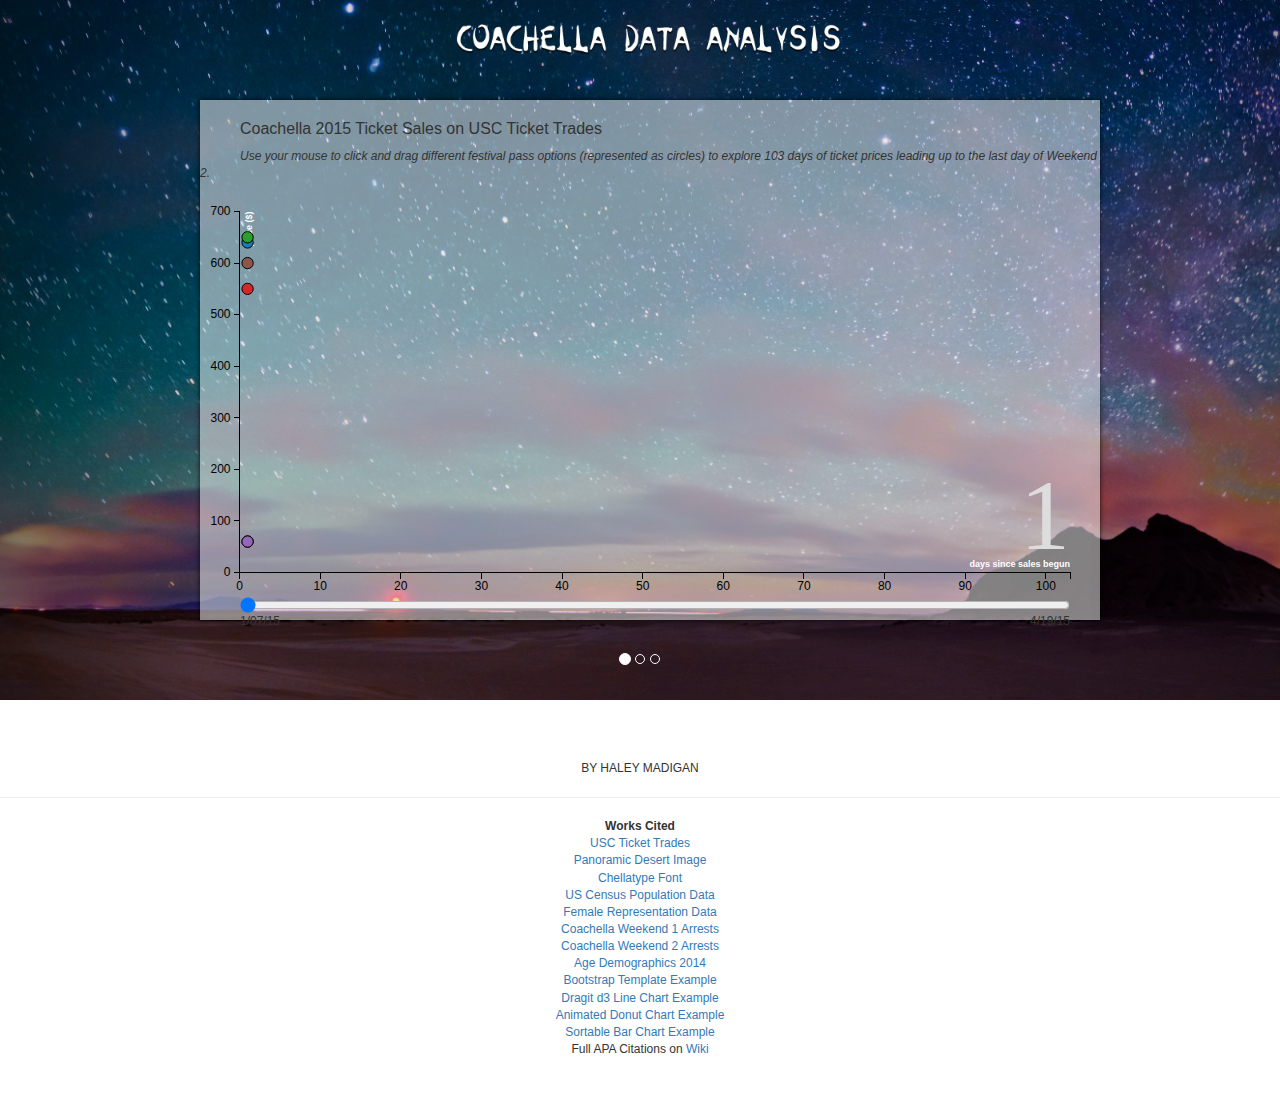
<file: index.html>
<!DOCTYPE html>
<html lang="en">
  <head>
    <meta charset="utf-8">
    <meta http-equiv="X-UA-Compatible" content="IE=edge">
    <meta name="viewport" content="width=device-width, initial-scale=1">
    <!-- The above 3 meta tags *must* come first in the head; any other head content must come *after* these tags -->
    <meta name="description" content="">
    <meta name="author" content="">

    <title>Coachella Data Analysis</title>

    <!-- Bootstrap core CSS -->
    <link href="bootstrap.min.css" rel="stylesheet">

    <!-- Custom styles for this template -->
    <link href="carousel.css" rel="stylesheet">

    <link href="dragit-master/src/dragit.css" rel="stylesheet"/>
    <script src="dragit-master/lib/d3.v3.js"></script>
    <script src="dragit-master/src/dragit.js"></script>
  </head>
<!-- NAVBAR
================================================== -->
  <body>
    <div class="navbar-wrapper">
        <img src="img/coachella-logo.png">
    </div>


    <!-- Carousel
    ================================================== -->
    <div id="myCarousel" class="carousel slide" data-ride="carousel">
      <!-- Indicators -->
      <ol class="carousel-indicators">
        <li data-target="#myCarousel" data-slide-to="0" class="active"></li>
        <li data-target="#myCarousel" data-slide-to="1"></li>
        <li data-target="#myCarousel" data-slide-to="2"></li>
      </ol>
      <div class="carousel-inner" role="listbox">

<!--SLIDE ONE-->
        <div class="item active">
          <div class="chart-area">
            <h1>Coachella 2015 Ticket Sales on USC Ticket Trades</h1>

            <i style="padding-left:40px">Use your mouse to click and drag different festival pass options (represented as circles) to explore 103 days of ticket prices leading up to the last day of Weekend 2.</i></p>

            <div id="chart" style="margin:0px"></div>
            <input type="range" name="points" min="0" max="103" step="1" value="0" id="slider-time" style="width:830px;margin-left:40px">
            <div id="min-time" style="position:absolute;margin-left:40px">1/07/15</div> 
            <div id="max-time" style="position:absolute;margin-left:830px">4/19/15</div>
            <br>


            <script>

            // Various accessors that specify the four dimensions of data to visualize.
            function x(d) { return d.income; }
            function y(d) { return d.lifeExpectancy; }
            function radius(d) { return d.population; }
            function color(d) { return d.region; }
            function key(d) { return d.name; }

            // Chart dimensions.
            var margin = {top: 19.5, right: 19.5, bottom: 19.5, left: 39.5},
                width = 850 - margin.right,
                height = 400 - margin.top - margin.bottom;

            // Various scales. These domains make assumptions of data, naturally.
            var xScale = d3.scale.linear().domain([0, 103]).range([0, width]),
                yScale = d3.scale.linear().domain([0, 700]).range([height, 0]),
                radiusScale = d3.scale.sqrt().domain([0, 5e8]).range([0, 40]),
                colorScale = d3.scale.category10();

            // The x & y axes.
            var xAxis = d3.svg.axis().orient("bottom").scale(xScale),
                yAxis = d3.svg.axis().scale(yScale).orient("left");

            // Create the SVG container and set the origin.
            var svg = d3.select("#chart").append("svg")
                .attr("width", width + margin.left + margin.right)
                .attr("height", height + margin.top + margin.bottom)
              .append("g")
                .attr("transform", "translate(" + margin.left + "," + margin.top + ")")
                .attr("class", "gRoot")

            // Add the x-axis.
            svg.append("g")
                .attr("class", "x axis")
                .attr("transform", "translate(0," + height + ")")
                .call(xAxis);

            // Add the y-axis.
            svg.append("g")
                .attr("class", "y axis")
                .call(yAxis);

            // Add an x-axis label.
            svg.append("text")
                .attr("class", "x label")
                .attr("text-anchor", "end")
                .attr("x", width)
                .attr("y", height - 6)
                .text("days since sales begun");

            // Add a y-axis label.
            svg.append("text")
                .attr("class", "y label")
                .attr("text-anchor", "end")
                .attr("y", 6)
                .attr("dy", ".75em")
                .attr("transform", "rotate(-90)")
                .text("price ($)");

            // Add the year label; the value is set on transition.
            var label = svg.append("text")
                .attr("class", "year label")
                .attr("text-anchor", "end")
                .attr("y", height - 24)
                .attr("x", width)
                .text(1);

            // Add the country label; the value is set on transition.
            var countrylabel = svg.append("text")
                .attr("class", "country label")
                .attr("text-anchor", "start")
                .attr("y", 40)
                .attr("x", 20)
                .text(" ");

            var first_time = true;

            // Load the data.
            d3.json("dragit-master/data/nations.json", function(nations) {

              // A bisector since many nation's data is sparsely-defined.
              var bisect = d3.bisector(function(d) { return d[0]; });

              // Add a dot per nation. Initialize the data at 1, and set the colors.
              var dot = svg.append("g")
                  .attr("class", "dots")
                .selectAll(".dot")
                  .data(interpolateData(1))
                .enter().append("circle")
                  .attr("class", "dot")
                  .style("fill", function(d) { return colorScale(color(d)); })
                  .call(position)
                  .on("mousedow", function(d, i) {

                  })
                  .on("mouseup", function(d, i) {
                    dot.classed("selected", false);
                    d3.select(this).classed("selected", !d3.select(this).classed("selected"));
                    dragit.trajectory.display(d, i, "selected");

                    //TODO: test if has been dragged
                    // Look at the state machine history and find a drag event in it?

                  })
                  .on("mouseenter", function(d, i) {
                    clear_demo();
                    if(dragit.statemachine.current_state == "idle") {
                      dragit.trajectory.display(d, i)
                      dragit.utils.animateTrajectory(dragit.trajectory.display(d, i), dragit.time.current, 1000)
                      countrylabel.text(d.name);
                      dot.style("opacity", .4)
                      d3.select(this).style("opacity", 1)
                      d3.selectAll(".selected").style("opacity", 1)
                    }
                  })
                  .on("mouseleave", function(d, i) {

                    if(dragit.statemachine.current_state == "idle") {
                      countrylabel.text("");
                      dot.style("opacity", 1);
                    }
              
                    dragit.trajectory.remove(d, i);
                  })
                  .call(dragit.object.activate)

              // Add a title.
              dot.append("title")
                  .text(function(d) { return d.name; });

              // Start a transition that interpolates the data based on year.
              svg.transition()
                  .duration(30000)
                  .ease("linear")

              // Positions the dots based on data.
              function position(dot) {
                dot.attr("cx", function(d) { return xScale(x(d)); })
                   .attr("cy", function(d) { return yScale(y(d)); })
                   .attr("r", function(d) { return radiusScale(radius(d)); });
              }

              // Defines a sort order so that the smallest dots are drawn on top.
              function order(a, b) {
                return radius(b) - radius(a);
              }

              // Updates the display to show the specified year.
              function displayYear(year) {
                dot.data(interpolateData(year+dragit.time.min), key).call(position).sort(order);
                label.text(dragit.time.min + Math.round(year));
              }

              // Interpolates the dataset for the given (fractional) year.
              function interpolateData(year) {
                return nations.map(function(d) {
                  return {
                    name: d.name,
                    region: d.region,
                    income: interpolateValues(d.income, year),
                    population: interpolateValues(d.population, year),
                    lifeExpectancy: interpolateValues(d.lifeExpectancy, year)
                  };
                });
              }

              // Finds (and possibly interpolates) the value for the specified year.
              function interpolateValues(values, year) {
                var i = bisect.left(values, year, 0, values.length - 1),
                    a = values[i];
                if (i > 0) {
                  var b = values[i - 1],
                      t = (year - a[0]) / (b[0] - a[0]);
                  return a[1] * (1 - t) + b[1] * t;
                }
                return a[1];
              }
              
              init();

              function update(v, duration) {
                dragit.time.current = v || dragit.time.current;
                displayYear(dragit.time.current)
                d3.select("#slider-time").property("value", dragit.time.current);
              }

              function init() {
                dragit.init(".gRoot");
                dragit.time = {min:1, max:103, step:1, current:0}
                dragit.data = d3.range(nations.length).map(function() { return Array(); })

                for(var yy = 1; yy<103; yy++) {

                  interpolateData(yy).filter(function(d, i) { 
                    dragit.data[i][yy-dragit.time.min] = [xScale(x(d)), yScale(y(d))];

                  })
                }

                dragit.evt.register("update", update);

                //d3.select("#slider-time").property("value", dragit.time.current);

                d3.select("#slider-time")
                  .on("mousemove", function() { 
                    update(parseInt(this.value), 500);
                    clear_demo();
                  })

                var end_effect = function() {
                  countrylabel.text("");
                  dot.style("opacity", 1)
                }

                dragit.evt.register("dragend", end_effect)
              }

            function clear_demo() {
              if(first_time) {
                 svg.transition().duration(0);
                first_time = false;
                window.clearInterval(demo_interval);
                countrylabel.text("");
                dragit.trajectory.removeAll();
                d3.selectAll(".dot").style("opacity", 1)
              }
            }

            function play_demo() {

              var ex_nations = ["W1 Festival Pass", "W1 Shuttle Pass", "W1 Festival + Shuttle Pass", "W2 Festival Pass", "W2 Shuttle Pass", "W2 Festival + Shuttle Pass"]
              var index_random_nation = null;
              var random_index = Math.floor(Math.random() * ex_nations.length);
              var random_nation = nations.filter(function(d, i) { 
                if(d.name == ex_nations[random_index]) {
                  index_random_nation = i;
                  return true;
                }
              })[0];

              var random_nation = nations[index_random_nation];

              dragit.trajectory.removeAll();
              dragit.trajectory.display(random_nation, index_random_nation);
              countrylabel.text(random_nation.name);

              dragit.utils.animateTrajectory(dragit.lineTrajectory, dragit.time.min, 2000)

              d3.selectAll(".dot").style("opacity", .4)

              d3.selectAll(".dot").filter(function(d) {
                return d.name == random_nation.name;
              }).style("opacity", 1)
            }

            var demo_interval = null;

            setTimeout(function() {
              if(first_time) {
                play_demo()
                demo_interval = setInterval(play_demo, 3000)
              }
            }, 1000);

            });

            </script>
            <script>
              (function(i,s,o,g,r,a,m){i['GoogleAnalyticsObject']=r;i[r]=i[r]||function(){
              (i[r].q=i[r].q||[]).push(arguments)},i[r].l=1*new Date();a=s.createElement(o),
              m=s.getElementsByTagName(o)[0];a.async=1;a.src=g;m.parentNode.insertBefore(a,m)
              })(window,document,'script','//www.google-analytics.com/analytics.js','ga');
              ga('create', 'UA-57485706-1', 'auto');
              ga('send', 'pageview');
            </script>


          </div>
          <img class="first-slide" src="img/night-1.png" alt="First slide">
        </div>

<!--SLIDE TWO-->
        <div class="item">

          <img class="second-slide" src="img/night-2.png" alt="Second slide">
          
          <div class="coachella-pop">
            <h1>Female Representation</h1>
            <iframe src="population.html" marginwidth="0" marginheight="0" scrolling="no" frameborder="0" height="520px" width="900px" sandbox="allow-scripts allow-same-origin"></iframe>

          </div>

        </div>


        <div class="item">
          <img class="third-slide" src="img/night-3.png" alt="Third slide">
          
          <div class="coachella-arrests">
            <h1>Types of Arrests Made (2015)</h1>
            <br>
            <iframe src="arrests.html" marginwidth="0" marginheight="0" scrolling="no" frameborder="0" height="520px" width="560px" sandbox="allow-scripts allow-same-origin"></iframe>
          </div>

          <div class="coachella-ages">
            <h1>Age Demographics (2014)</h1>
            <iframe src="ages.html" marginwidth="0" marginheight="0" scrolling="no" frameborder="0" height="520px" width="400px" sandbox="allow-scripts allow-same-origin"></iframe>
          </div>

        </div>
      </div>
      
      <!-- sliders -->
      <a class="left carousel-control" href="#myCarousel" role="button" data-slide="prev">
        <span class="sr-only">Previous</span>
      </a>
      <a class="right carousel-control" href="#myCarousel" role="button" data-slide="next">
        <span class="sr-only">Next</span>
      </a>
    </div><!-- /.carousel -->



      <!-- FOOTER -->
      <footer>
        <p style="text-align:center">BY HALEY MADIGAN
          <hr />
          <p style="text-align:center">
          <strong>Works Cited</strong>
          <br>
          <a href="https://www.facebook.com/groups/409595849094960/">USC Ticket Trades</a>
          <br>
          <a href="http://www.nwicon.com/great-salt-lake-desert-milky-way-spanning-the.jpg">Panoramic Desert Image</a>
          <br>
          <a href="http://www.dafont.com/chellatype.font">Chellatype Font</a>
          <br>
          <a href="http://www.census.gov/prod/cen2010/briefs/c2010br-03.pdf">US Census Population Data</a>
          <br>
          <a href="http://www.refinery29.com/2015/04/85533/coachella-female-performers-gender-problem">Female Representation Data</a>
          <br>
          <a href="http://www.dailybulletin.com/events/20150414/coachella-2015-93-arrests-one-death-during-festivals-first-weekend">Coachella Weekend 1 Arrests</a>
          <br>
          <a href="http://www.sbsun.com/events/20150422/coachella-2015-arrests-increase-during-second-weekend-but-police-say-festival-still-a-success">Coachella Weekend 2 Arrests</a>
          <br>
          <a href="https://www.coachella.com/forum/showthread.php?68792-Coachella-Age-Demographics-for-2014">Age Demographics 2014</a>
          <br>
          <a href="http://getbootstrap.com/getting-started/#carousel">Bootstrap Template Example</a>
          <br>
          <a href="http://romsson.github.io/dragit/example/nations.html">Dragit d3 Line Chart Example</a>
          <br>
          <a href="http://bl.ocks.org/mbostock/1346410">Animated Donut Chart Example</a>
          <br>
          <a href="http://bl.ocks.org/mbostock/3885705">Sortable Bar Chart Example</a>
          <br>
          Full APA Citations on <a href="http://xwiki.usc.edu/groups/iml22237416spring2015/wiki/086e2/Madigan_Haley.html">Wiki</a>
        </p>
        </p>
      </footer>

    </div><!-- /.container -->


    <!-- Bootstrap core JavaScript
    ================================================== -->
    <!-- Placed at the end of the document so the pages load faster -->
    <script src="https://ajax.googleapis.com/ajax/libs/jquery/1.11.2/jquery.min.js"></script>
    <script src="bootstrap.min.js"></script>
    <!-- Just to make our placeholder images work. Don't actually copy the next line! -->
    <script src="holder.js"></script>
    
  </body>
</html>
</file>
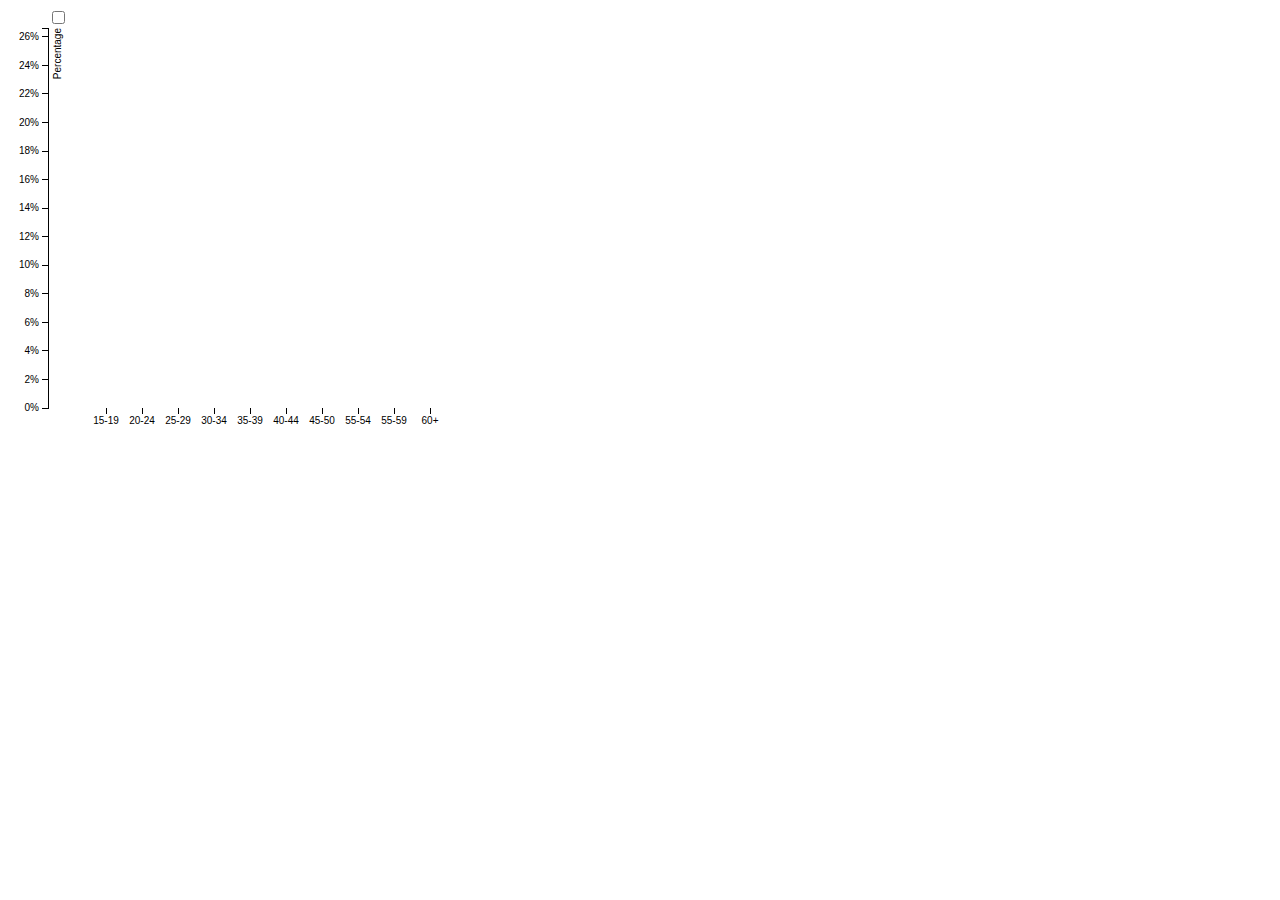
<file: ages.html>
<!DOCTYPE html>
<meta charset="utf-8">
<style>

body {
  font-family: "Helvetica Neue", Helvetica, Arial, sans-serif;
  position: relative;
  font-size:10px;
  color:#fff;
  width: 500px;
}

.axis text {
  font: 10px sans-serif;
}

.axis path,
.axis line {
  fill: none;
  stroke: #000;
  shape-rendering: crispEdges;
}

.bar {
  fill: #fff;
  fill-opacity: .7;
}

.x.axis path {
  display: none;
}

label {
  position: absolute;
  padding-left: 40px;
  padding-bottom:10px;
}

</style>
<label><input type="checkbox"> Sort values</label>
<script src="d3.v3.min.js"></script>
<script>

var margin = {top: 20, right: 20, bottom: 30, left: 40},
    width = 500 - margin.left - margin.right,
    height = 430 - margin.top - margin.bottom;

var formatPercent = d3.format(".0%");

var x = d3.scale.ordinal()
    .rangeRoundBands([0, width], .1, 1);

var y = d3.scale.linear()
    .range([height, 0]);

var xAxis = d3.svg.axis()
    .scale(x)
    .orient("bottom");

var yAxis = d3.svg.axis()
    .scale(y)
    .orient("left")
    .tickFormat(formatPercent);

var svg = d3.select("body").append("svg")
    .attr("width", width + margin.left + margin.right)
    .attr("height", height + margin.top + margin.bottom)
  .append("g")
    .attr("transform", "translate(" + margin.left + "," + margin.top + ")");

d3.tsv("agedata.tsv", function(error, data) {

  data.forEach(function(d) {
    d.frequency = +d.frequency;
  });

  x.domain(data.map(function(d) { return d.letter; }));
  y.domain([0, d3.max(data, function(d) { return d.frequency; })]);

  svg.append("g")
      .attr("class", "x axis")
      .attr("transform", "translate(0," + height + ")")
      .call(xAxis);

  svg.append("g")
      .attr("class", "y axis")
      .call(yAxis)
    .append("text")
      .attr("transform", "rotate(-90)")
      .attr("y", 6)
      .attr("dy", ".71em")
      .style("text-anchor", "end")
      .text("Percentage");

  svg.selectAll(".bar")
      .data(data)
    .enter().append("rect")
      .attr("class", "bar")
      .attr("x", function(d) { return x(d.letter); })
      .attr("width", x.rangeBand())
      .attr("y", function(d) { return y(d.frequency); })
      .attr("height", function(d) { return height - y(d.frequency); });

  d3.select("input").on("change", change);

  var sortTimeout = setTimeout(function() {
    d3.select("input").property("checked", true).each(change);
  }, 2000);

  function change() {
    clearTimeout(sortTimeout);

    // Copy-on-write since tweens are evaluated after a delay.
    var x0 = x.domain(data.sort(this.checked
        ? function(a, b) { return b.frequency - a.frequency; }
        : function(a, b) { return d3.ascending(a.letter, b.letter); })
        .map(function(d) { return d.letter; }))
        .copy();

    svg.selectAll(".bar")
        .sort(function(a, b) { return x0(a.letter) - x0(b.letter); });

    var transition = svg.transition().duration(750),
        delay = function(d, i) { return i * 50; };

    transition.selectAll(".bar")
        .delay(delay)
        .attr("x", function(d) { return x0(d.letter); });

    transition.select(".x.axis")
        .call(xAxis)
      .selectAll("g")
        .delay(delay);
  }
});

</script>
</file>
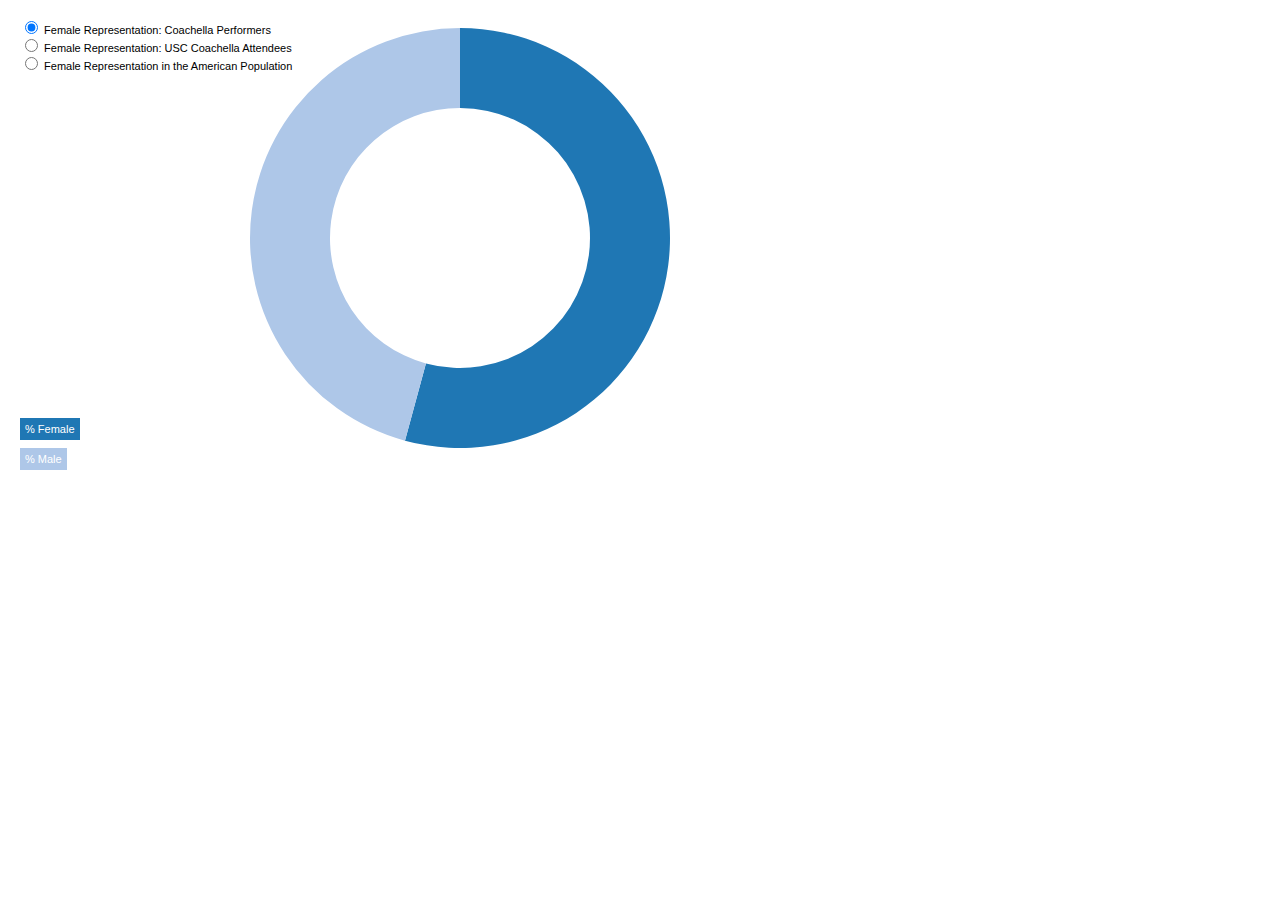
<file: population.html>
<!DOCTYPE html>
<html lang="en">
  <head>
    <meta charset="utf-8">
    <style>

    body {
      font-family: "Helvetica Neue", Helvetica, Arial, sans-serif;
      position: absolute;
      margin-left:20px;
      width: 960px;
    }

    text {
      font: 10px sans-serif;
    }

    form {
      position: absolute;
      padding-right: 20px;
      top: 10px;
      font-size:11px;
      font-family: "Helvetica Neue", Helvetica;
    }

    #legend-blue{
      background-color:#1f77b4;
      color:#fff;
      padding:5px;
      position:absolute;
      margin-top:410px;
      font-size:11px;
    }

    #legend-lt-blue{
      background-color:#aec7e8;
      color:#fff;
      padding:5px;
      position:absolute;
      margin-top:440px;
      font-size:11px;
    }


    </style>            
  </head>
  <body>
            <form>
              <label><input type="radio" name="dataset" value="apples" checked> Female Representation: Coachella Performers</label>
              <br />
              <label><input type="radio" name="dataset" value="oranges"> Female Representation: USC Coachella Attendees</label>
              <br>
              <label><input type="radio" name="dataset" value="bananas"> Female Representation in the American Population</label>
            </form>
            <script src="d3.v3.min.js"></script>
            
            <div id="legend-blue">
              % Female
            </div>

            <div id="legend-lt-blue">
              % Male
            </div>

            <script>

            var width = 880,
                height = 460,
                radius = Math.min(width, height) / 2;

            var color = d3.scale.category20();

            var pie = d3.layout.pie()
                .value(function(d) { return d.oranges; })
                .sort(null);

            var arc = d3.svg.arc()
                .innerRadius(radius - 100)
                .outerRadius(radius - 20);

            var svg = d3.select("body").append("svg")
                .attr("width", width)
                .attr("height", height)
              .append("g")
                .attr("transform", "translate(" + width / 2 + "," + height / 2 + ")");

            d3.tsv("data/data.tsv", type, function(error, data) {
              var path = svg.datum(data).selectAll("path")
                  .data(pie)
                .enter().append("path")
                  .attr("fill", function(d, i) { return color(i); })
                  .attr("d", arc)
                  .each(function(d) { this._current = d; }); // store the initial angles

              d3.selectAll("input")
                  .on("change", change);

              var timeout = setTimeout(function() {
                d3.select("input[value=\"apples\"]").property("checked", true).each(change);
              }, 2000);

              function change() {
                var value = this.value;
                clearTimeout(timeout);
                pie.value(function(d) { return d[value]; }); // change the value function
                path = path.data(pie); // compute the new angles
                path.transition().duration(750).attrTween("d", arcTween); // redraw the arcs
              }
            });

            function type(d) {
              d.apples = +d.apples;
              d.oranges = +d.oranges;
              d.bananas = +d.bananas;
              return d;
            }

            // Store the displayed angles in _current.
            // Then, interpolate from _current to the new angles.
            // During the transition, _current is updated in-place by d3.interpolate.
            function arcTween(a) {
              var i = d3.interpolate(this._current, a);
              this._current = i(0);
              return function(t) {
                return arc(i(t));
              };
            }

            </script>
          </body>
          </html>
</file>
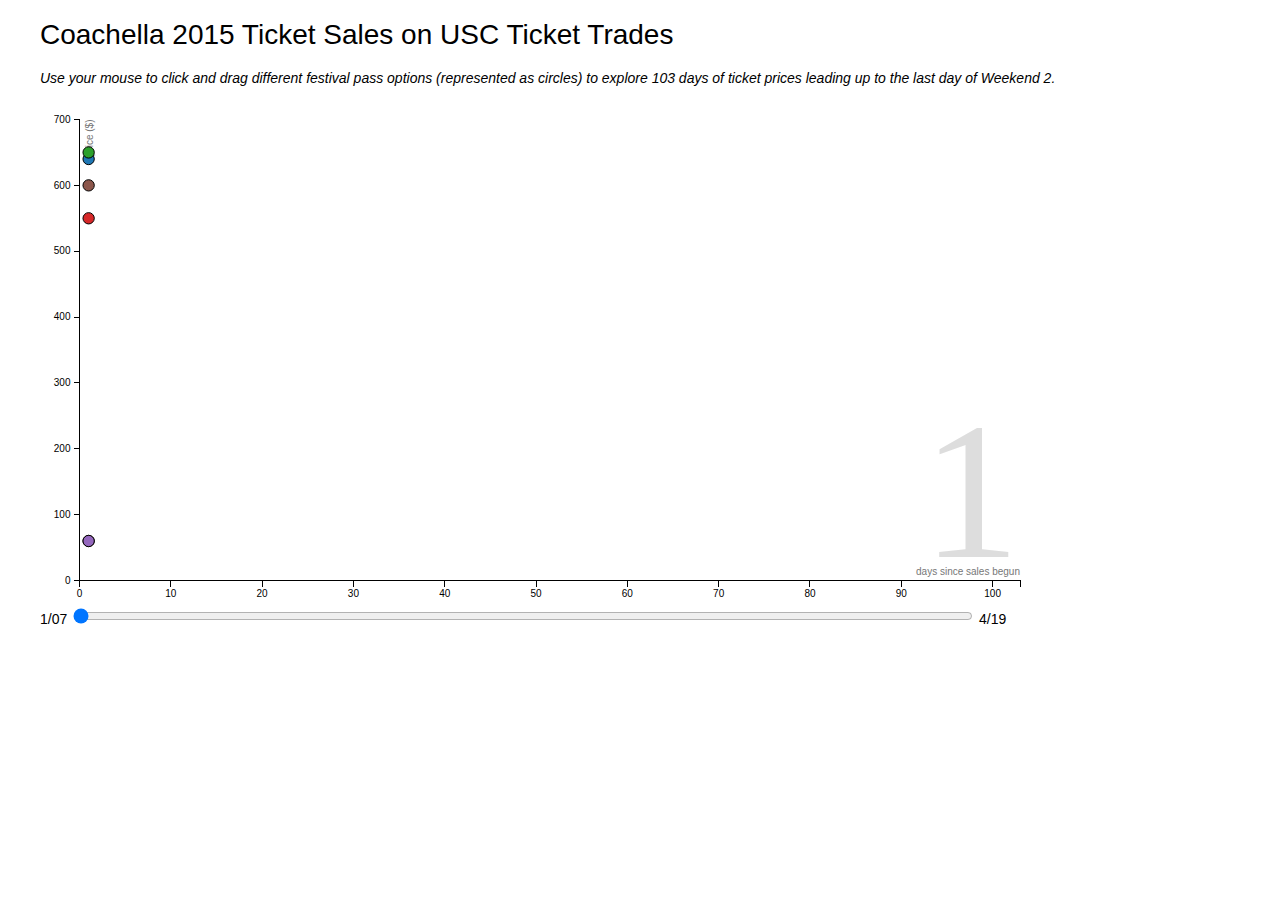
<file: dragit-master/example/nations.html>
<!DOCTYPE html>
<html>
<head>
<meta charset="utf-8">
  <meta property="og:image" content="http://romsson.github.io/dragit/img/nations.png"/>
  <meta name="twitter:card" content="photo">
  <meta name="twitter:site" content="@romsson">
  <meta name="twitter:creator" content="@romsson">
  <meta name="twitter:title" content="A Re-Recreation of Gapminder’s Wealth & Health of Nations - Romain Vuillemot">
  <meta name="twitter:image:src" content="http://romsson.github.io/dragit/img/nations.png"/>
  <meta name="twitter:domain" content="http://romsson.github.io/dragit/">
  <title>Coachella - USC Ticket Trades</title>
  <meta name="description" content="Drag & Drop Coachella Ticket Options (if you can)">
  <link href="../src/dragit.css" rel="stylesheet"/>
  <script src="../lib/d3.v3.js"></script>
  <script src="../src/dragit.js"></script>
</head>
<title>Coachella - USC Ticket Trades</title>
<style>

body {
  font-family: "Helvetica Neue", Helvetica, Arial, sans-serif;
  margin-left:40px;
  font-weight: 200;
  font-size: 14px;
}

html,body {
  -webkit-touch-callout: none;
  -webkit-user-select: none;
  -khtml-user-select: none;
  -moz-user-select: none;
  -ms-user-select: none;
  user-select: none;
}

text {
  cursor: default;
}

h1 {
  font-weight: 400;
}

#chart {
  height: 506px;
}

text {
  font-size: 10px;
}

.dot {
  stroke: #000;
}

.axis path, .axis line {
  fill: none;
  stroke: #000;
  shape-rendering: crispEdges;
}

.label {
  fill: #777;
}

.year.label {
  font: 500 196px "Helvetica Neue";
  fill: #ddd;
}

.country.label  {
  font: 500 96px "Helvetica Neue";
  fill: #ddd;
}

.date.label.active {
  fill: #aaa;
}

circle.pointTrajectory {
   pointer-events: none;
   stroke: lightgray;
   fill: black;
   opacity: 0;
}

path.lineTrajectory {
  stroke-width: 2;
  stroke-opacity: .5;
  stroke: black;
  fill: none;
  pointer-events: none;
}

.selected {
  stroke-width: 4;
}

</style>

<h1>Coachella 2015 Ticket Sales on USC Ticket Trades</h1>

<i>Use your mouse to click and drag different festival pass options (represented as circles) to explore 103 days of ticket prices leading up to the last day of Weekend 2.</i></p>

<div id="chart" style="margin:0px"></div>
<span id="min-time">1/07</span> 
<input type="range" name="points" min="0" max="103" step="1" value="0" id="slider-time" style="width:900px">
<span id="max-time">4/19</span>
<br>


<script>

// Various accessors that specify the four dimensions of data to visualize.
function x(d) { return d.income; }
function y(d) { return d.lifeExpectancy; }
function radius(d) { return d.population; }
function color(d) { return d.region; }
function key(d) { return d.name; }

// Chart dimensions.
var margin = {top: 19.5, right: 19.5, bottom: 19.5, left: 39.5},
    width = 960 - margin.right,
    height = 500 - margin.top - margin.bottom;

// Various scales. These domains make assumptions of data, naturally.
var xScale = d3.scale.linear().domain([0, 103]).range([0, width]),
    yScale = d3.scale.linear().domain([0, 700]).range([height, 0]),
    radiusScale = d3.scale.sqrt().domain([0, 5e8]).range([0, 40]),
    colorScale = d3.scale.category10();

// The x & y axes.
var xAxis = d3.svg.axis().orient("bottom").scale(xScale),
    yAxis = d3.svg.axis().scale(yScale).orient("left");

// Create the SVG container and set the origin.
var svg = d3.select("#chart").append("svg")
    .attr("width", width + margin.left + margin.right)
    .attr("height", height + margin.top + margin.bottom)
  .append("g")
    .attr("transform", "translate(" + margin.left + "," + margin.top + ")")
    .attr("class", "gRoot")

// Add the x-axis.
svg.append("g")
    .attr("class", "x axis")
    .attr("transform", "translate(0," + height + ")")
    .call(xAxis);

// Add the y-axis.
svg.append("g")
    .attr("class", "y axis")
    .call(yAxis);

// Add an x-axis label.
svg.append("text")
    .attr("class", "x label")
    .attr("text-anchor", "end")
    .attr("x", width)
    .attr("y", height - 6)
    .text("days since sales begun");

// Add a y-axis label.
svg.append("text")
    .attr("class", "y label")
    .attr("text-anchor", "end")
    .attr("y", 6)
    .attr("dy", ".75em")
    .attr("transform", "rotate(-90)")
    .text("price ($)");

// Add the year label; the value is set on transition.
var label = svg.append("text")
    .attr("class", "year label")
    .attr("text-anchor", "end")
    .attr("y", height - 24)
    .attr("x", width)
    .text(1);

// Add the country label; the value is set on transition.
var countrylabel = svg.append("text")
    .attr("class", "country label")
    .attr("text-anchor", "start")
    .attr("y", 80)
    .attr("x", 20)
    .text(" ");

var first_time = true;

// Load the data.
d3.json("../data/nations.json", function(nations) {

  // A bisector since many nation's data is sparsely-defined.
  var bisect = d3.bisector(function(d) { return d[0]; });

  // Add a dot per nation. Initialize the data at 1, and set the colors.
  var dot = svg.append("g")
      .attr("class", "dots")
    .selectAll(".dot")
      .data(interpolateData(1))
    .enter().append("circle")
      .attr("class", "dot")
      .style("fill", function(d) { return colorScale(color(d)); })
      .call(position)
      .on("mousedow", function(d, i) {

      })
      .on("mouseup", function(d, i) {
        dot.classed("selected", false);
        d3.select(this).classed("selected", !d3.select(this).classed("selected"));
        dragit.trajectory.display(d, i, "selected");

        //TODO: test if has been dragged
        // Look at the state machine history and find a drag event in it?

      })
      .on("mouseenter", function(d, i) {
        clear_demo();
        if(dragit.statemachine.current_state == "idle") {
          dragit.trajectory.display(d, i)
          dragit.utils.animateTrajectory(dragit.trajectory.display(d, i), dragit.time.current, 1000)
          countrylabel.text(d.name);
          dot.style("opacity", .4)
          d3.select(this).style("opacity", 1)
          d3.selectAll(".selected").style("opacity", 1)
        }
      })
      .on("mouseleave", function(d, i) {

        if(dragit.statemachine.current_state == "idle") {
          countrylabel.text("");
          dot.style("opacity", 1);
        }
  
        dragit.trajectory.remove(d, i);
      })
      .call(dragit.object.activate)

  // Add a title.
  dot.append("title")
      .text(function(d) { return d.name; });

  // Start a transition that interpolates the data based on year.
  svg.transition()
      .duration(30000)
      .ease("linear")

  // Positions the dots based on data.
  function position(dot) {
    dot.attr("cx", function(d) { return xScale(x(d)); })
       .attr("cy", function(d) { return yScale(y(d)); })
       .attr("r", function(d) { return radiusScale(radius(d)); });
  }

  // Defines a sort order so that the smallest dots are drawn on top.
  function order(a, b) {
    return radius(b) - radius(a);
  }

  // Updates the display to show the specified year.
  function displayYear(year) {
    dot.data(interpolateData(year+dragit.time.min), key).call(position).sort(order);
    label.text(dragit.time.min + Math.round(year));
  }

  // Interpolates the dataset for the given (fractional) year.
  function interpolateData(year) {
    return nations.map(function(d) {
      return {
        name: d.name,
        region: d.region,
        income: interpolateValues(d.income, year),
        population: interpolateValues(d.population, year),
        lifeExpectancy: interpolateValues(d.lifeExpectancy, year)
      };
    });
  }

  // Finds (and possibly interpolates) the value for the specified year.
  function interpolateValues(values, year) {
    var i = bisect.left(values, year, 0, values.length - 1),
        a = values[i];
    if (i > 0) {
      var b = values[i - 1],
          t = (year - a[0]) / (b[0] - a[0]);
      return a[1] * (1 - t) + b[1] * t;
    }
    return a[1];
  }
  
  init();

  function update(v, duration) {
    dragit.time.current = v || dragit.time.current;
    displayYear(dragit.time.current)
    d3.select("#slider-time").property("value", dragit.time.current);
  }

  function init() {
    dragit.init(".gRoot");
    dragit.time = {min:1, max:104, step:1, current:0}
    dragit.data = d3.range(nations.length).map(function() { return Array(); })

    for(var yy = 1; yy<104; yy++) {

      interpolateData(yy).filter(function(d, i) { 
        dragit.data[i][yy-dragit.time.min] = [xScale(x(d)), yScale(y(d))];

      })
    }

    dragit.evt.register("update", update);

    //d3.select("#slider-time").property("value", dragit.time.current);

    d3.select("#slider-time")
      .on("mousemove", function() { 
        update(parseInt(this.value), 500);
        clear_demo();
      })

    var end_effect = function() {
      countrylabel.text("");
      dot.style("opacity", 1)
    }

    dragit.evt.register("dragend", end_effect)
  }

function clear_demo() {
  if(first_time) {
     svg.transition().duration(0);
    first_time = false;
    window.clearInterval(demo_interval);
    countrylabel.text("");
    dragit.trajectory.removeAll();
    d3.selectAll(".dot").style("opacity", 1)
  }
}

function play_demo() {

  var ex_nations = ["W1 Festival Pass", "W1 Shuttle Pass", "W1 Festival + Shuttle Pass", "W2 Festival Pass", "W2 Shuttle Pass", "W2 Festival + Shuttle Pass"]
  var index_random_nation = null;
  var random_index = Math.floor(Math.random() * ex_nations.length);
  var random_nation = nations.filter(function(d, i) { 
    if(d.name == ex_nations[random_index]) {
      index_random_nation = i;
      return true;
    }
  })[0];

  var random_nation = nations[index_random_nation];

  dragit.trajectory.removeAll();
  dragit.trajectory.display(random_nation, index_random_nation);
  countrylabel.text(random_nation.name);

  dragit.utils.animateTrajectory(dragit.lineTrajectory, dragit.time.min, 2000)

  d3.selectAll(".dot").style("opacity", .4)

  d3.selectAll(".dot").filter(function(d) {
    return d.name == random_nation.name;
  }).style("opacity", 1)
}

var demo_interval = null;

setTimeout(function() {
  if(first_time) {
    play_demo()
    demo_interval = setInterval(play_demo, 3000)
  }
}, 1000);

});

</script>
<script>
  (function(i,s,o,g,r,a,m){i['GoogleAnalyticsObject']=r;i[r]=i[r]||function(){
  (i[r].q=i[r].q||[]).push(arguments)},i[r].l=1*new Date();a=s.createElement(o),
  m=s.getElementsByTagName(o)[0];a.async=1;a.src=g;m.parentNode.insertBefore(a,m)
  })(window,document,'script','//www.google-analytics.com/analytics.js','ga');
  ga('create', 'UA-57485706-1', 'auto');
  ga('send', 'pageview');
</script>
</body>
</html>
</file>
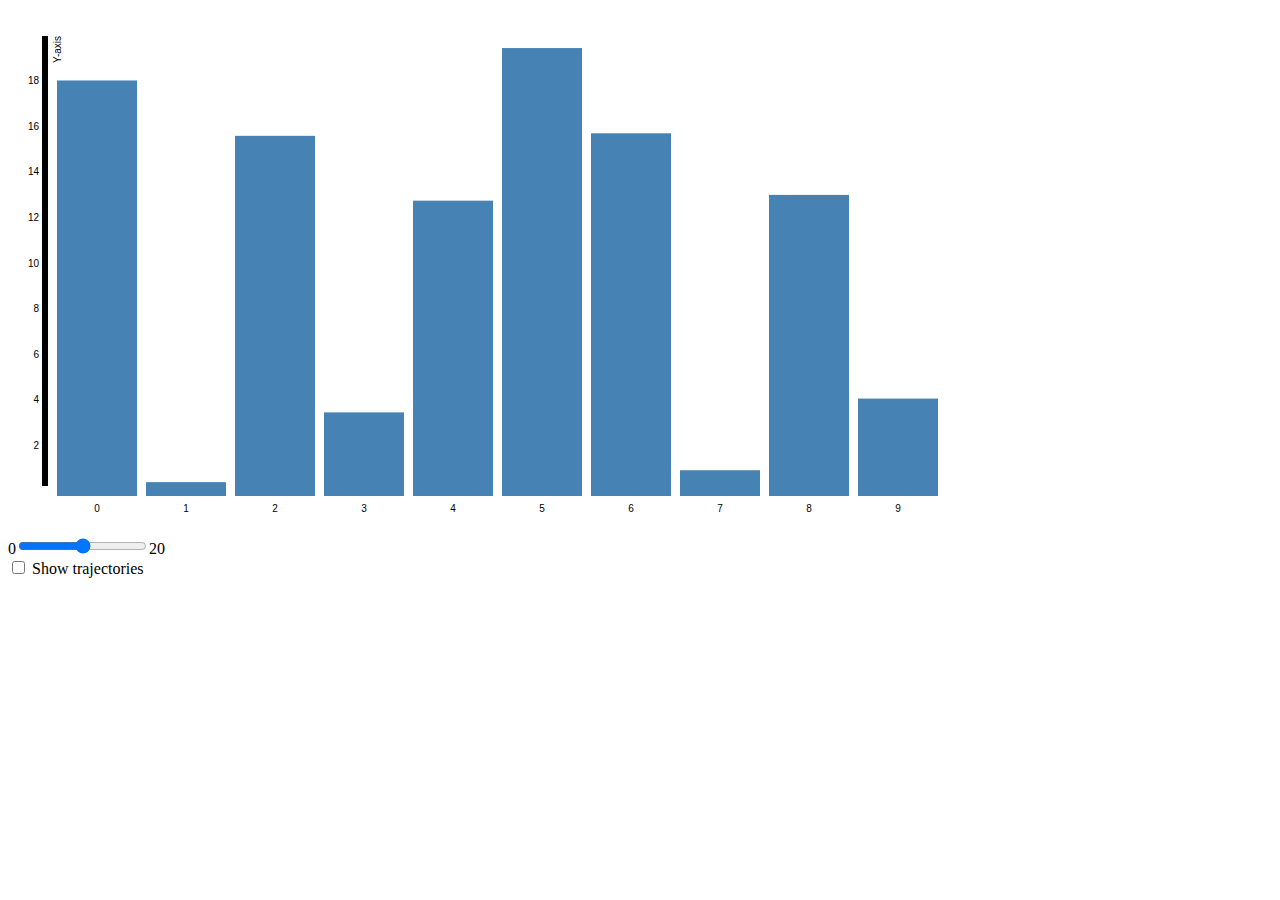
<file: dragit-master/example/test_barchart.html>
<!DOCTYPE html>
<meta charset="utf-8">
<title>dragit example with a bar chart</title>
<link href="../src/dragit.css" rel="stylesheet"/>
<style>
  .bar {
    fill: steelblue;
  }

  .shadowBar {
    fill: lightgray;
  }

  .axis {
    font: 10px sans-serif;
  }

  .axis path,
  .axis line, {
    fill: none;
    stroke: #000;
    shape-rendering: crispEdges;
  }

  path.current-path, path.context-curve {
    stroke: steelblue;
    stroke-width: 1;
    fill: none;
  }

  path.focus-curve {
    stroke: red;
    stroke-width: 2;
    fill: none;
  }

  rect.horizontal {
    cursor: ns-resize;
  }

  rect.vertical {
    cursor: ew-resize;
  }

  rect.flow {
    cursor: nesw-resize;
  }

  .x.axis path {
    display: none;
  }
</style>
<body>
<script src="../lib/d3.v3.js"></script>
<script src="../src/dragit.js"></script>

<p style="clear:both"></p>
<div id="viz"></div>
<div id="slider"></div>
<label><input type="checkbox" name="mode" value="trajectory" onclick="dragit.trajectory.toggleAll();"> Show trajectories</label>

<script>

var margin = {top: 20, right: 20, bottom: 30, left: 40},
    width = 960 - margin.left - margin.right,
    height = 500 - margin.top - margin.bottom;

var bandsPadding = .1;

var x = d3.scale.ordinal()
    .rangeRoundBands([0, width], bandsPadding);

var x2 = d3.scale.ordinal()
    .rangeRoundBands([0, width], bandsPadding);

var y = d3.scale.linear()
    .range([height, 0]);

var xAxis = d3.svg.axis()
    .scale(x)
    .orient("bottom");

var yAxis = d3.svg.axis()
    .scale(y)
    .orient("left")
    .ticks(10);

var svg = d3.select("#viz").append("svg")
    .attr("width", width + margin.left + margin.right)
    .attr("height", height + margin.top + margin.bottom)
  .append("g")
    .attr("transform", "translate(" + margin.left + "," + margin.top + ")");

var config = {
  time: {min:0, max:20, step:1, current:0}    
}

var nb_points = 10;

dragit.time.current = 0;

var timecube = d3.range(nb_points).map(function(d, i) {
  return d3.range(config.time.max).map(function(e, j) { 
    return {x:j, y:20*Math.random(), t: j};
  });
})

var min_y = d3.min(timecube, function(d) { return d3.min(d, function(e) { return e.y}); });
var max_y = d3.max(timecube, function(d) { return d3.max(d, function(e) { return e.y}); });

x.domain(timecube.map(function(d, i) { return i; }));
y.domain([min_y, max_y]);

var xScale = d3.scale.linear().domain([0, timecube.length]).range([margin.left, width]);
var yScale = d3.scale.linear().domain([min_y, max_y]).range([margin.top, height]);

var margin = {top: 20, right: 20, bottom: 20, left: 20},
    width = 900 - margin.right - margin.left,
    height = 500 - margin.top - margin.bottom;

dragit.object.offsetX = margin.left;

// Create the bar chart
svg.append("g")
    .attr("class", "x axis")
    .attr("transform", "translate(0," + height + ")")
    .call(xAxis);

svg.append("g")
    .attr("class", "y axis")
    .call(yAxis)
  .append("text")
    .attr("transform", "rotate(-90)")
    .attr("y", 6)
    .attr("dy", ".71em")
    .style("text-anchor", "end")
    .text("Y-axis");

bars = svg.selectAll(".bar")
    .data(timecube)
      .enter();

bars.append("rect")
  .attr("class", "bar")
  .attr("x", function(d, i) { return x(i); })
  .attr("width", x.rangeBand())
  .attr("y", function(d) { return height - y(d[dragit.time.current].y); })
  .attr("height", function(d) { return  y(d[dragit.time.current].y); })
  .attr("opacity", 1)
  .on("mouseenter", dragit.trajectory.display)
  .on("mouseout", dragit.trajectory.remove)
  .call(dragit.object.activate)

function update(t, duration) {

  dragit.time.current = t || dragit.time.current;

  svg.selectAll(".bar")
    .data(timecube)
      .transition().duration(0)
      .attr("y", function(d) {
          console.log(d[dragit.time.current].y, y(d[dragit.time.current].y));
        return height - y(d[dragit.time.current].y); 
     })
      .attr("height", function(d) { return y(d[dragit.time.current].y); })

//  d3.select("#slider-time").property("value", dragit.time.current);

}

function hide_barchart() {
  svg.selectAll(".bar").style("opacity", .1)
}

function show_barchart() {
  svg.selectAll(".bar").style("opacity", 1)
}

function init() {

  dragit.init("svg");

  dragit.time = {min:0, max:config.time.max, step:1};

  dragit.data = timecube.map(function(d, i) { 
    return d.map(function(e, i) { 
      return [xScale(e.x), yScale(e.y)]; 
    }) 
  });

  dragit.evt.register("dragstart", hide_barchart);
  dragit.evt.register("dragend", show_barchart);
  dragit.evt.register("update", update);
  dragit.utils.slider("#slider")
}

init();

</script>
</body>
</html>
</file>
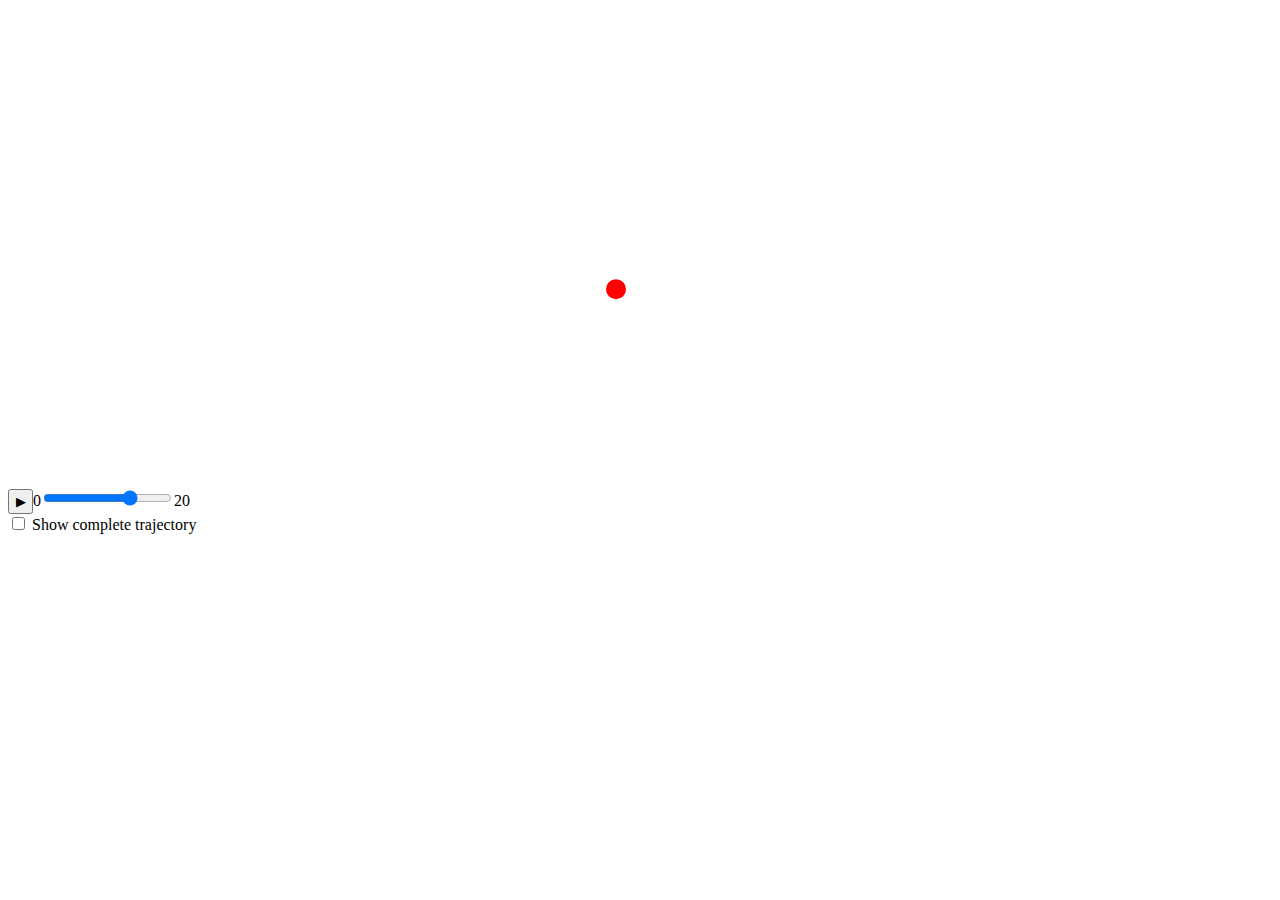
<file: dragit-master/example/test_constraints.html>
<!doctype html>
<html>
<head>
	<meta charset="utf-8"/>
	<title>dragit example with a single circle</title>
	<link href="../src/dragit.css" rel="stylesheet"/>
	<script src="../lib/d3.v3.js"></script>
	<script src="../src/dragit.js"></script>
</head>
<body>
<div id="viz"></div>
<p style="clear:both"></p>
<div id="slider"></div>
<label><input type="checkbox" name="mode" value="trajectory" onclick="dragit.trajectory.toggleAll('selected');"> Show complete trajectory</label>

<script>

var margin = {top: 20, right: 20, bottom: 20, left: 20},
    width = 900 - margin.right - margin.left,
    height = 500 - margin.top - margin.bottom;

var nb_points = 1;

dragit.time = {min: 0, max: 20, step: 1, current: 0};
dragit.time.current = Math.floor(Math.random()*dragit.time.max);

var timecube = d3.range(nb_points).map(function(d, i) {
	return d3.range(dragit.time.max).map(function(e, j) { 
		return {x: j, y: Math.random(), t: j};
	});
})

var xScale = d3.scale.linear().domain([0, dragit.time.max]).range([margin.left, width]);
var yScale = d3.scale.linear()
					 .domain([0, d3.max(timecube, function(d) { 
							return d3.max(d, function(e) { 
								return e.y; 
							});
						})
					 ])
					 .range([margin.top, height]);

var svg = d3.select("#viz")
		.append("svg")
			.attr({width: width, height: height})

var gPoints = svg.selectAll(".points")
								.data(timecube)
							.enter()
								.append("g")
							  .on("mouseenter", dragit.trajectory.display)
							  .on("mouseleave", dragit.trajectory.remove)
							  .call(dragit.object.activate)
								.attr("transform", function(d) {
									return "translate("+xScale(d[dragit.time.current].x)+", "+yScale(d[dragit.time.current].y)+")";
								})
								.attr("class", "points");

gPoints.append("circle")
			.attr({r:10, fill:"red"})

function update(v, t) {

	dragit.time.current = v || dragit.time.current;
	
	gPoints.transition().duration(100)
								.attr("transform", function(d) {
									return "translate("+xScale(d[dragit.time.current].x)+", "+yScale(d[dragit.time.current].y)+")";
								});
}

function init() {

	dragit.init("svg");

  dragit.data = timecube.map(function(d, i) { 
  	return d.map(function(e, i) { 
  		return [xScale(e.x), yScale(e.y)]; 
  	}) 
  });
  
  dragit.evt.register("update", update);
  dragit.utils.slider("#slider", true)
}

init();

</script>
</body>
</html>
</file>
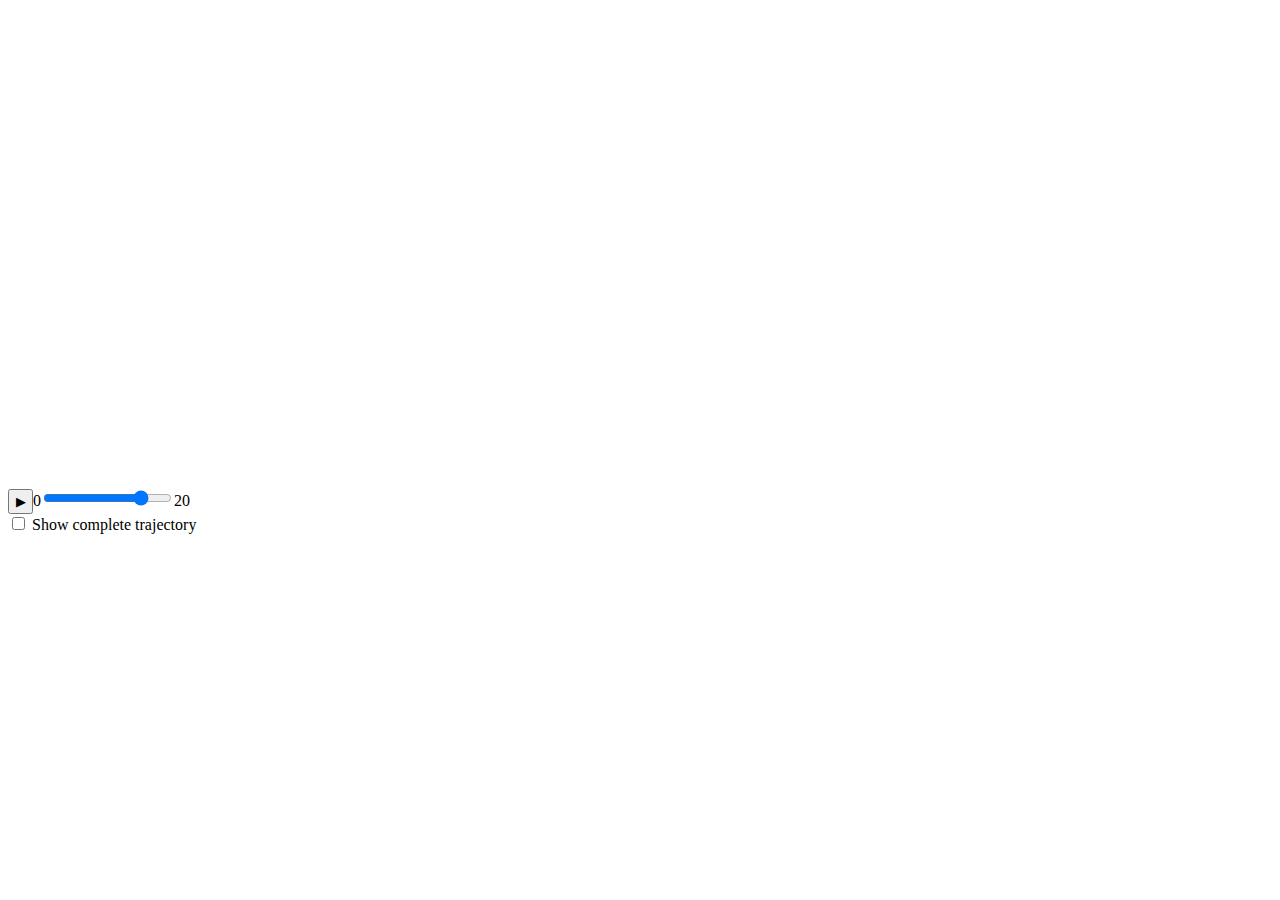
<file: dragit-master/example/test_design_focus.html>
<!doctype html>
<html>
<head>
	<meta charset="utf-8"/>
	<title>dragit example using focus design</title>
	<link href="../src/dragit.css" rel="stylesheet"/>
	<script src="../lib/d3.v3.js"></script>
	<script src="../src/dragit.js"></script>
</head>
<body>
<div id="viz"></div>
<p style="clear:both"></p>

<style>

.one-button::before{
  position: absolute;
  top:0;
  left:0;
  height: 25px;
  width: 25px;
  padding: 1em;
  border-radius: 100%;
  content: "";
  background: rgb(125,126,125); /* Old browsers */ /* FF3.6+ */ /* Chrome,Safari4+ */ /* Chrome10+,Safari5.1+ */
  background: -webkit-gradient(linear, 0 0, 0 100%, from(rgba(125,126,125,1)), to(rgba(14,14,14,1)));
background: -webkit-linear-gradient(rgba(125,126,125,1) 0%, rgba(14,14,14,1) 100%);
background: -moz-linear-gradient(rgba(125,126,125,1) 0%, rgba(14,14,14,1) 100%);
background: -o-linear-gradient(rgba(125,126,125,1) 0%, rgba(14,14,14,1) 100%);
background: linear-gradient(rgba(125,126,125,1) 0%, rgba(14,14,14,1) 100%); /* Opera 11.10+ */ /* IE10+ */ /* W3C */
filter: progid:DXImageTransform.Microsoft.gradient( startColorstr='#7d7e7d', endColorstr='#0e0e0e',GradientType=0 ); /* IE6-9 */
  z-index: 999;
  box-shadow: 0px 0px 10px 2px #666;
  border: 1px solid #000;
}
.one-button {
  cursor: pointer;
  color: #fff;
  position: relative;
  z-index: 99999;
  top: 15px;
  left: 15px;
  margin-left: 55px;

}
.one-button:hover i{
  color: #09c;
}

.one-button i{
  color: #fff;
  position: relative;;
  z-index: 99999;
  top: 15px;
  left: 16px;
}
.one-button::after{
  position: absolute;
  top:5px;
  left:5px;
  content: "";
  height: 15px;
  width: 15px;
  padding: 1em;
  z-index:;
  border-radius: 100%;
  background: rgb(14,14,14); /* Old browsers */
background: -webkit-gradient(linear, 0 0, 0 100%, from(rgba(14,14,14,1)), to(rgba(125,126,125,1)));
background: -webkit-linear-gradient(rgba(14,14,14,1) 0%, rgba(125,126,125,1) 100%);
background: -moz-linear-gradient(rgba(14,14,14,1) 0%, rgba(125,126,125,1) 100%);
background: -o-linear-gradient(rgba(14,14,14,1) 0%, rgba(125,126,125,1) 100%);
background: linear-gradient(rgba(14,14,14,1) 0%, rgba(125,126,125,1) 100%); /* FF3.6+ */ /* Chrome,Safari4+ */ /* Chrome10+,Safari5.1+ */ /* Opera 11.10+ */ /* IE10+ */ /* W3C */
  filter: progid:DXImageTransform.Microsoft.gradient( startColorstr='#0e0e0e', endColorstr='#7d7e7d',GradientType=0 ); /* IE6-9 */
  z-index: 999;
    border: 1px solid #000;
}

</style>

<link href='http://fonts.googleapis.com/css?family=Exo+2' rel='stylesheet' type='text/css'>
<link href="//netdna.bootstrapcdn.com/font-awesome/4.0.3/css/font-awesome.css" rel="stylesheet">

<div id="slider"></div>
<label><input type="checkbox" name="mode" value="trajectory" onclick="dragit.trajectory.toggleAll('selected');"> Show complete trajectory</label>

<script>

// Using social buttons CSS: http://codepen.io/BJack/pen/tusJC

var margin = {top: 20, right: 20, bottom: 20, left: 20},
    width = 900 - margin.right - margin.left,
    height = 500 - margin.top - margin.bottom;

var nb_points = 1;

dragit.time = {min: 0, max: 20, step: 1, current: 0};
dragit.time.current = Math.floor(Math.random()*dragit.time.max);

var timecube = d3.range(nb_points).map(function(d, i) {
	return d3.range(dragit.time.max).map(function(e, j) { 
		return {x: j, y: Math.random(), t: j};
	});
})

var xScale = d3.scale.linear().domain([0, dragit.time.max]).range([margin.left, width]);
var yScale = d3.scale.linear()
					 .domain([0, d3.max(timecube, function(d) { 
							return d3.max(d, function(e) { 
								return e.y; 
							});
						})
					 ])
					 .range([margin.top, height]);

var svg = d3.select("#viz")
		.append("svg")
			.attr({width: width, height: height})

var gPoints = svg.selectAll(".points")
								.data(timecube)
							.enter()
								.append("g")
							  .on("mouseenter", dragit.trajectory.display)
							  .on("mouseleave", dragit.trajectory.remove)
							  .call(dragit.object.activate)

gPoints.append("foreignObject")
    .attr("width", 480)
    .attr("height", 500)
  .append("xhtml:div")
    .style("font", "14px 'Helvetica Neue'")
    .attr("class", "one-button")
		.style("left", function(d) {
			return (xScale(d[dragit.time.current].x)-dragit.object.offsetX) + "px";
		})
		.style("top", function(d) {
			return yScale(d[dragit.time.current].y) + "px";
		})

function update(v, t) {

	dragit.time.current = v || dragit.time.current;
	
	d3.selectAll(".one-button").transition().duration(100)
			.style("left", function(d) {
				return xScale(d[dragit.time.current].x) + "px";
			})
			.style("top", function(d) {
				return yScale(d[dragit.time.current].y) + "px";
			})
}

function init() {

	dragit.init("svg");

dragit.object.offsetX = 50;

  dragit.data = timecube.map(function(d, i) { 
  	return d.map(function(e, i) { 
  		return [xScale(e.x), yScale(e.y)]; 
  	}) 
  });
  
  dragit.evt.register("update", update);
  dragit.utils.slider("#slider", true)
}

init();

</script>
</body>
</html>
</file>
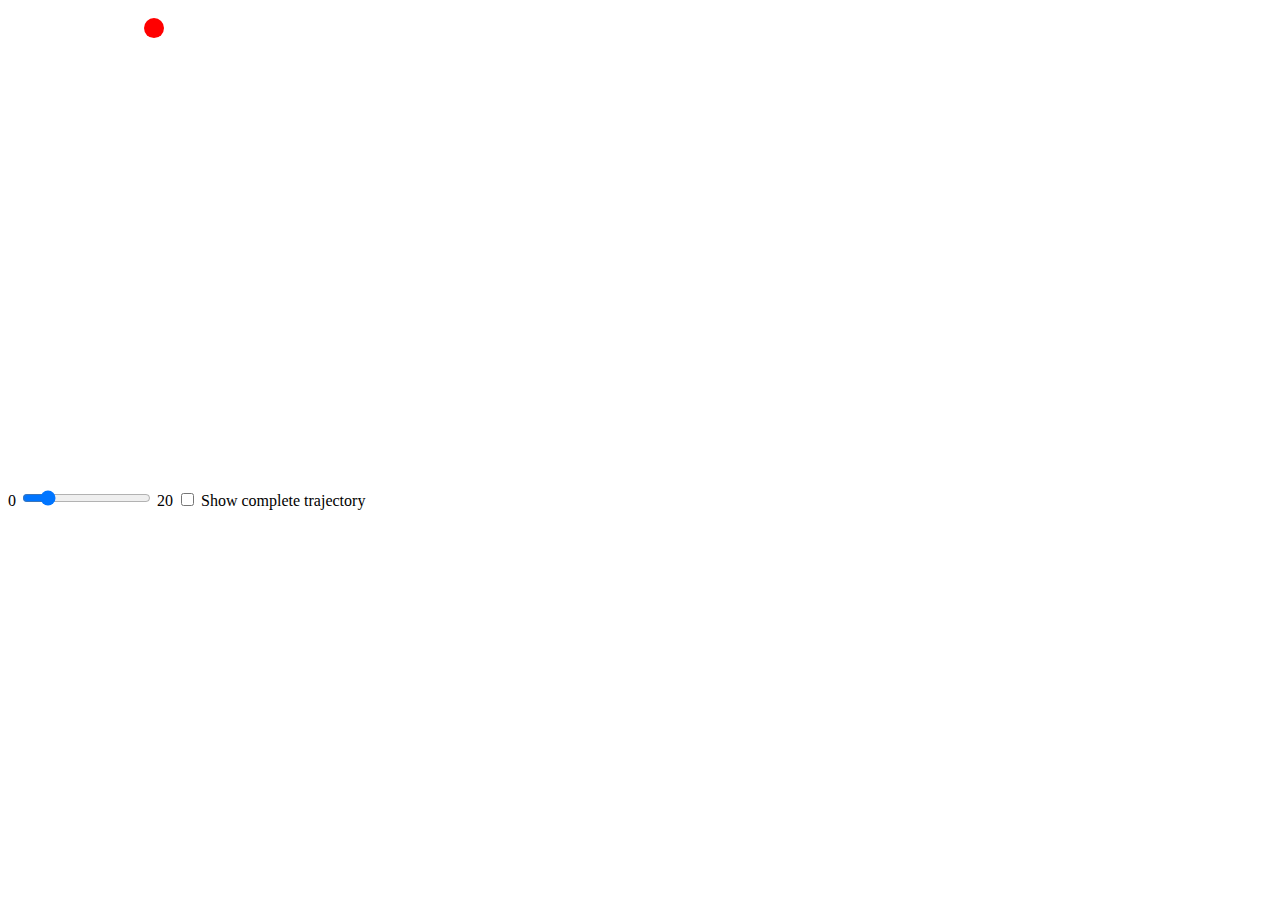
<file: dragit-master/example/test_events.html>
<!doctype html>
<html>
<head>
	<meta charset="utf-8"/>
	<title>dragit example with a single circle</title>
	<link href="../src/dragit.css" rel="stylesheet"/>
	<script src="../lib/d3.v3.js"></script>
	<script src="../src/dragit.js"></script>
</head>
<body>
<div id="viz"></div>
<p style="clear:both"></p>
<span id="min-time">0</span> 
	<input type="range" name="points" min="0" max="19" step="1" value="0" id="slider-time" oninput="update(this.value, 100)">
<span id="max-time">0</span>
<label><input type="checkbox" name="mode" value="trajectory" onclick="dragit.trajectory.toggleAll();"> Show complete trajectory</label>
<div id="events"></div>

<script>

var margin = {top: 20, right: 20, bottom: 20, left: 20},
    width = 900 - margin.right - margin.left,
    height = 500 - margin.top - margin.bottom;

var time_steps = 20, nb_points = 1, current_time = Math.floor(Math.random()*time_steps);

var config = {
	time: {min:0, max:20, step:1, current:0}		
}

var timecube = d3.range(nb_points).map(function(d, i) {
	return d3.range(time_steps).map(function(e, j) { 
		return {x:j, y:height*Math.random(), t: j};
	});
})

var xScale = d3.scale.linear().domain([0, time_steps]).range([margin.left, width]);
var yScale = d3.scale.linear().domain([0, height]).range([margin.top, height]);

var svg = d3.select("#viz")
		.append("svg")
			.attr({width: width, height:height})

var points = svg.selectAll(".points")
								.data(timecube)
							.enter()
								.append("circle")
								.attr("class", "points");

// All other focus points
points.attr({cx: function(d) { 
									return xScale(d[current_time].x); 
						}, 
						 cy: function(d) { 
						 			return yScale(d[current_time].y)
						 }, 
						 r:10, 
						 fill:"red"
						})
		  .on("mouseleave", function(d) { 
		  	dragit.evt.call("mouseleave", d); 
		  })
		  .on("mouseenter", function(d) { 
		  	dragit.evt.call("mouseenter", d); 
		  })
		  .call(dragit.object.activate);

// Time update callback function
function update(v, t) {

	dragit.time.current = v || dragit.time.current;

	points.transition().duration(100)
				.attr({cx: function(d) { return xScale(d[dragit.time.current].x)}, 
					 cy: function(d) { return yScale(d[dragit.time.current].y)}
				  })

  d3.select("#slider-time").property("value", dragit.time.current);
}

function init() {

	dragit.init(null);

	d3.select("#min-time").text(config.time.min);
	d3.select("#max-time").text(config.time.max);

  dragit.data = timecube.map(function(d, i) { 
  	return d.map(function(e, i) { 
  		return [xScale(e.x), yScale(e.y)]; 
  	}) 
  });
  
  dragit.time = {min:0, max:time_steps, step:1, current: current_time}
  dragit.object.update = update;
  d3.select("#slider-time").property("value", dragit.time.current);

}

init();


function mouseenter(d) {
	d3.select("#events").insert("div", ":first-child").text(Date.now() + " - [mouseenter]")

}

function mouseleave(d) {
	d3.select("#events").insert("div", ":first-child").text(Date.now() + " - [mouseleave]")

}

function mouse_click() {

}

function mouse_drag() {

}

function mouse_drag_start() {

}

function mouse_drag_end() {

}

dragit.evt.register("mouseenter", mouseenter)
dragit.evt.register("mouseleave", mouseleave)


</script>
</body>
</html>
</file>
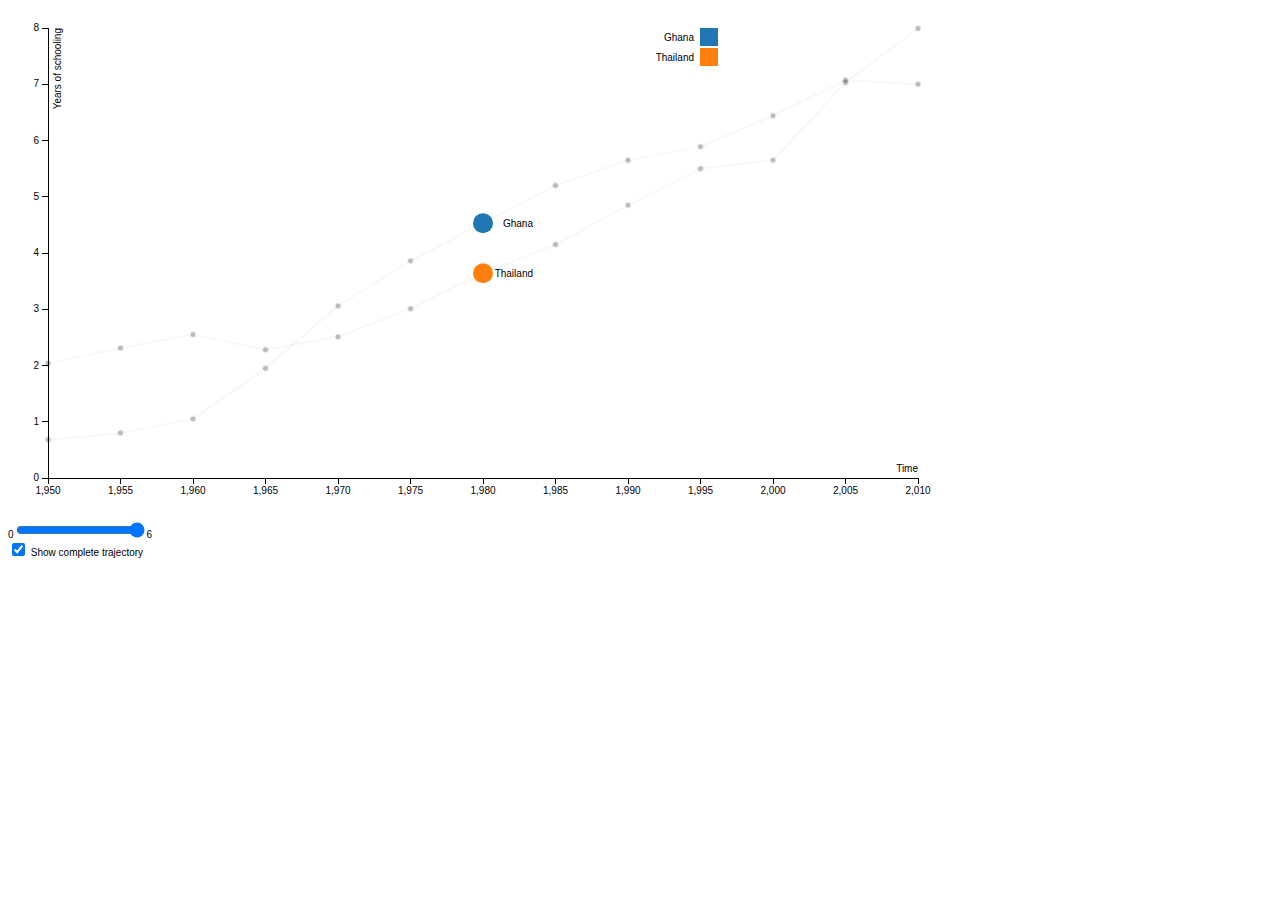
<file: dragit-master/example/test_linechart.html>
<!doctype html>
<html>
<head>
  <meta charset="utf-8"/>
  <title>dragit example with a scatterplot</title>
<style>

body {
  font: 10px sans-serif;
}

.axis path,
.axis line {
  fill: none;
  stroke: #000;
  shape-rendering: crispEdges;
}

.dot {
  stroke: #000;
}

</style>
  <link href="../src/dragit.css" rel="stylesheet"/>
  <script src="../lib/d3.v3.js"></script>
  <script src="../src/dragit.js"></script>
</head>
<body>

<div id="viz"></div>
<p style="clear:both"></p>
<div id="slider"></div>
<label><input type="checkbox" name="mode" value="trajectory" onclick="dragit.trajectory.toggleAll('selected');" checked> Show complete trajectory</label>
<script>

// Original scatterplot from http://bl.ocks.org/mbostock/3887118
// Data source http://econ.worldbank.org/WBSITE/EXTERNAL/EXTDEC/EXTRESEARCH/0,,contentMDK:20699068~pagePK:64214825~piPK:64214943~theSitePK:469382,00.html
// Data source http://catalog.ihsn.org/index.php/catalog/1056/data_dictionary
var margin = {top: 20, right: 50, bottom: 30, left: 40},
    width = 960 - margin.left - margin.right,
    height = 500 - margin.top - margin.bottom;

var x = d3.scale.linear()
    .range([0, width]);

var y = d3.scale.linear()
    .range([height, 0]);

var color = d3.scale.category10();

var xAxis = d3.svg.axis()
    .scale(x)
    .orient("bottom");

var yAxis = d3.svg.axis()
    .scale(y)
    .orient("left");

var svg = d3.select("#viz").append("svg")
    .attr("width", width + margin.left + margin.right)
    .attr("height", height + margin.top + margin.bottom)
  .append("g")
    .attr("transform", "translate(" + margin.left + "," + margin.top + ")");


dragit.time = {min: 0, max: 6, step: 1, current: 6, offset: 1960};
dragit.object.offsetX = margin.left;

data = [
  {"name": "Ghana",
  "years": [
    {"year": 1950, "value": 0.68},
    {"year": 1955, "value": 0.80},
    {"year": 1960, "value": 1.05},
    {"year": 1965, "value": 1.95},
    {"year": 1970, "value": 3.06},
    {"year": 1975, "value": 3.86},
    {"year": 1980, "value": 4.53},
    {"year": 1985, "value": 5.20},
    {"year": 1990, "value": 5.65},
    {"year": 1995, "value": 5.89},
    {"year": 2000, "value": 6.44},
    {"year": 2005, "value": 7.07},
    {"year": 2010, "value": 7.00}
  ]},
  {"name": "Thailand",
  "years": [
    {"year": 1950, "value": 2.04},
    {"year": 1955, "value": 2.31},
    {"year": 1960, "value": 2.55},
    {"year": 1965, "value": 2.28},
    {"year": 1970, "value": 2.51},
    {"year": 1975, "value": 3.01},
    {"year": 1980, "value": 3.64},
    {"year": 1985, "value": 4.15},
    {"year": 1990, "value": 4.85},
    {"year": 1995, "value": 5.50},
    {"year": 2000, "value": 5.65},
    {"year": 2005, "value": 7.03},
    {"year": 2010, "value": 7.99}
    ]
  }]  

x.domain(d3.extent(data[1].years, function(d) { return d.year; })).nice();
y.domain([0, d3.max(data, function(d) { return d3.max(d.years, function(e) { return e.value; }) })]).nice();

svg.append("g")
    .attr("class", "x axis")
    .attr("transform", "translate(0," + height + ")")
    .call(xAxis)
  .append("text")
    .attr("class", "label")
    .attr("x", width)
    .attr("y", -6)
    .style("text-anchor", "end")
    .text("Time");

svg.append("g")
    .attr("class", "y axis")
    .call(yAxis)
  .append("text")
    .attr("class", "label")
    .attr("transform", "rotate(-90)")
    .attr("y", 6)
    .attr("dy", ".71em")
    .style("text-anchor", "end")
    .text("Years of schooling")

var gPoints = svg.selectAll(".points")
                .data(data)
              .enter()
                .append("g")
                .attr("class", "points")
                .attr("transform", function(d) {
                  return "translate("+x(d.years[dragit.time.current].year)+", "+y(d.years[dragit.time.current].value)+")";
                })
                .on("mouseenter", dragit.trajectory.display)
                .on("mouseleave", dragit.trajectory.remove)
                .call(dragit.object.activate)

gPoints.append("circle")
  .attr("r", 10)
  .attr("cx", 0)
  .attr("cy", 0)
  .style("fill", function(d) { return color(d.name); })


gPoints.append("text")
    .attr("x", 50)
    .attr("y", 0)
    .attr("dy", ".35em")
    .style("text-anchor", "end")
    .text(function(d) { return d.name; });


var legend = svg.selectAll(".legend")
    .data(color.domain())
  .enter().append("g")
    .attr("class", "legend")
    .attr("transform", function(d, i) { return "translate(-200," + i * 20 + ")"; });

legend.append("rect")
    .attr("x", width - 18)
    .attr("width", 18)
    .attr("height", 18)
    .style("fill", color);

legend.append("text")
    .attr("x", width - 24)
    .attr("y", 9)
    .attr("dy", ".35em")
    .style("text-anchor", "end")
    .text(function(d) { return d; });

function update(v, t) {

  dragit.time.current = v || dragit.time.current;
  
  gPoints.transition().duration(100)
                .attr("transform", function(d) {
                  return "translate("+x(d.years[dragit.time.current].year)+", "+y(d.years[dragit.time.current].value)+")";
                })
}

function init() {

  dragit.init("svg");

  dragit.data = data.map(function(d, i) { 
    console.log(d);
    return d.years.map(function(e, i) { 
      return [x(e.year)+margin.left, y(e.value)+margin.top]; 
    }) 
  });
  
  dragit.evt.register("update", update);
  dragit.utils.slider("#slider", false)

  dragit.trajectory.toggleAll('selected');
}

init();


</script>
</file>
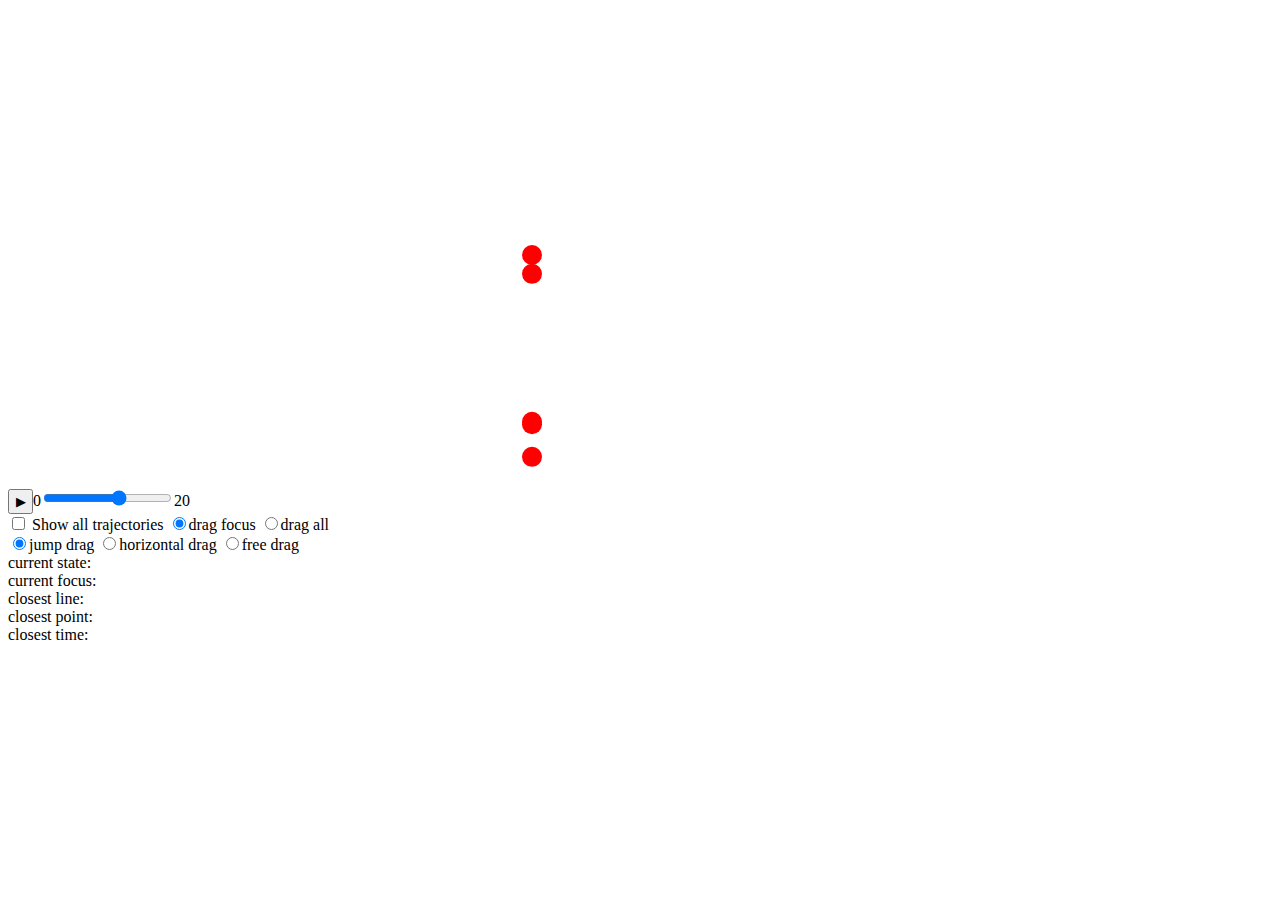
<file: dragit-master/example/test_multi_points.html>
<!doctype html>
<html>
<head>
	<meta charset="utf-8"/>
	<title>dragit example with multiple circles</title>
	<link href="../src/dragit.css" rel="stylesheet"/>
	<script src="../lib/d3.v3.js"></script>
	<script src="../src/dragit.js"></script>
</head>
<body>
<div id="viz"></div>
<p style="clear:both"></p>
<div id="slider"></div>
<label><input type="checkbox" name="mode" value="trajectory" onclick="dragit.trajectory.toggleAll('selected');"> Show all trajectories</label>

<label><input type="radio" name="drag-scope" value="low" onchange="dragit.mouse.scope = 'focus'" checked>drag focus</label>
<label><input type="radio" name="drag-scope" value="low" onchange="dragit.mouse.scope = 'selected'">drag all</label><br>

<label><input type="radio" name="drag-direction" value="low" onchange="dragit.mouse.dragging = 'jump'" checked>jump drag</label>
<label><input type="radio" name="drag-direction" value="low" onchange="dragit.mouse.dragging = 'horizontal'">horizontal drag</label>
<label><input type="radio" name="drag-direction" value="low" onchange="dragit.mouse.dragging = 'free'">free drag</label>
<br>

current state: <span id="current-state"></span><br>
current focus: <span id="current-focus"></span><br>
closest line: <span id="closest-line"></span><br>
closest point: <span id="closest-point"></span><br>
closest time: <span id="closest-time"></span><br>
<script>

var margin = {top: 20, right: 20, bottom: 20, left: 20},
    width = 900 - margin.right - margin.left,
    height = 500 - margin.top - margin.bottom;

var time_steps = 20, nb_points = 5, current_time = Math.floor(Math.random()*time_steps);

var timecube = d3.range(nb_points).map(function(d, i) {
	return d3.range(time_steps).map(function(e, j) { 
		return {x: j, y: Math.random(), t: j};
	});
})

var xScale = d3.scale.linear().domain([0, time_steps]).range([margin.left, width]);

var yScale = d3.scale.linear()
										 .domain([0, d3.max(timecube, function(d) { 
										 																return d3.max(d, function(e) { 
										 																	return e.y; 
										 																});
										 															})
										 ])
										 .range([margin.top, height]);

var svg = d3.select("#viz").append("svg")
													 .attr({width: width, height:height})

var points = svg.selectAll(".points")
								.data(timecube)
							.enter()
								.append("circle")
								.attr("class", "points");

// All other focus points
points.attr({cx: function(d) { return xScale(d[current_time].x)}, 
						 cy: function(d) { return yScale(d[current_time].y)}, 
						 r:10, 
						 fill:"red"
						})
		  .on("mouseenter", dragit.trajectory.display)
		  .on("mouseleave", dragit.trajectory.remove)
		  .call(dragit.object.activate)

// Time update callback function
function update(v, t) {

	dragit.time.current = v || dragit.time.current;

	points.transition().duration(100)
				.attr({cx: function(d) { return xScale(d[dragit.time.current].x)}, 
							 cy: function(d) { return yScale(d[dragit.time.current].y)}
						  })
}

function init() {

	dragit.init("svg");

  dragit.data = timecube.map(function(d, i) { 
  	return d.map(function(e, j) { 
  		return [xScale(e.x), yScale(e.y), i]; 
  	}) 
  });
  
  dragit.time = {min:0, max:time_steps, step:1, current: current_time}
  
  dragit.evt.register("update", update);

  dragit.evt.register("new_state", function() {
  	d3.select("#current-state").text(dragit.statemachine.current_state);
  });

  dragit.evt.register("update", function() { 
  	d3.select("#closest-time").text(dragit.time.current);
  	d3.select("#current-focus").text(dragit.statemachine.current_id);
  });

  dragit.utils.slider("#slider", true)
}

init();
</script>
</body>
</html>
</file>
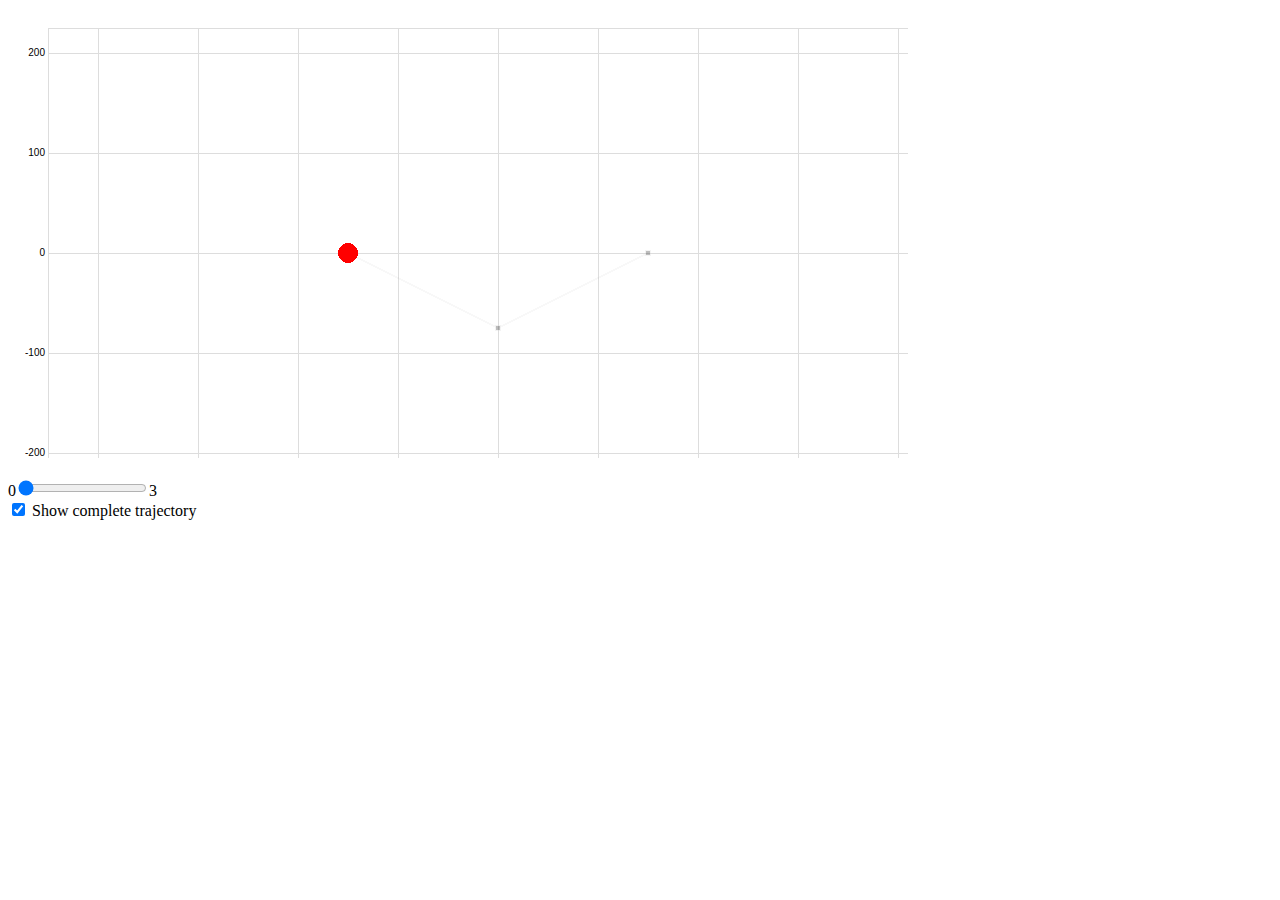
<file: dragit-master/example/test_pan_zoom.html>
<!doctype html>
<html>
<head>
	<meta charset="utf-8"/>
	<title>dragit example with pan & zoom</title>
  <link href="../src/dragit.css" rel="stylesheet"/>
  <script src="../lib/d3.v3.js"></script>
  <script src="../src/dragit.js"></script>
<style>

body {
  position: relative;
  width: 960px;
}

svg {
  font: 10px sans-serif;
  shape-rendering: crispEdges;
}

rect {
  fill: white;
  opacity: .3
}

.axis path,
.axis line {
  fill: none;
  stroke: #ddd;
}

button {
  position: absolute;
  right: 30px;
  top: 30px;
}

</style>
</head>
<body>
<div id="viz"></div>
<p style="clear:both"></p>
<div id="slider"></div>
<label><input type="checkbox" name="mode" value="trajectory" onclick="dragit.trajectory.toggleAll('selected');" checked> Show complete trajectory</label>
<script>

// Based on http://bl.ocks.org/mbostock/3892928

var margin = {top: 20, right: 20, bottom: 30, left: 40},
    width = 960 - margin.left - margin.right,
    height = 500 - margin.top - margin.bottom;

var svg = d3.select("#viz")
		.append("svg")
			.attr({width: width, height: height})

var x = d3.scale.linear()
    .domain([-width / 2, width / 2])
    .range([0, width]);

var y = d3.scale.linear()
    .domain([-height / 2, height / 2])
    .range([height, 0]);

var xAxis = d3.svg.axis()
    .scale(x)
    .orient("bottom")
    .tickSize(-height);

var yAxis = d3.svg.axis()
    .scale(y)
    .orient("left")
    .ticks(5)
    .tickSize(-width);

var zoom = d3.behavior.zoom()
    .x(x)
    .y(y)
    .scaleExtent([1, 10])
    .on("zoom", zoomed);

var gSvg = svg.append("g")
    .attr("transform", "translate(" + margin.left + "," + margin.top + ")")
    .call(zoom);

gSvg.append("rect")
    .attr("width", width)
    .attr("height", height);

gSvg.append("g")
    .attr("class", "x axis")
    .attr("transform", "translate(0," + height + ")")
    .call(xAxis);

gSvg.append("g")
    .attr("class", "y axis")
    .call(yAxis);

d3.select("button").on("click", reset);

function zoomed() {
  gSvg.select(".x.axis").call(xAxis);
  gSvg.select(".y.axis").call(yAxis);
  gDragit.attr("transform", "translate(" + d3.event.translate + ")scale(" + d3.event.scale + ")");
}

function reset() {
  d3.transition().duration(750).tween("zoom", function() {
    var ix = d3.interpolate(x.domain(), [-width / 2, width / 2]),
        iy = d3.interpolate(y.domain(), [-height / 2, height / 2]);
    return function(t) {
      zoom.x(x.domain(ix(t))).y(y.domain(iy(t)));
      zoomed();
    };
  });
}

var time_steps = 3, nb_points = 3, current_time = 0;

var timecube = [[{x: width/3, y: height/2, t: 0}, {x: width/2, y: 2*height/3, t: 1}, {x: 2*width/3, y: height/2, t: 1}]];


var gDragit = gSvg.append("g").attr("class", "gDragit");

var gPoints = gDragit.selectAll(".points")
								.data(timecube)
							.enter()
								.append("g")
								.on("mouseenter", function(d, i) {
							  	dragit.trajectory.display(d, i);
							  })
							  .on("mouseleave", dragit.trajectory.remove)
							  .call(dragit.object.activate)
								.attr("transform", function(d) {
									return "translate("+d[dragit.time.current].x+", "+d[dragit.time.current].y+")";
								})
								.on("mousemove", function() {

								})

gPoints.append("circle")
			.attr("class", "points")
			.attr({r:10, fill:"red"})

var color = d3.scale.linear()
    .domain([0, 20])
    .range(["black", "red"]);

function update(v, t) {
  dragit.time.current = v || dragit.time.current;

  gPoints.transition().duration(200)
								.attr("transform", function(d) {
									return "translate("+d[dragit.time.current].x+", "+d[dragit.time.current].y+")";
								})

}

function init() {

	dragit.init(".gDragit");

	// Convert the timecube for dragit
  dragit.data = timecube.map(function(d, i) { 
  	return d.map(function(e, i) { 
  		return [e.x, e.y]; 
  	}) 
  });
  
  dragit.time = {min:0, max: 3, step:1, current: current_time}
  dragit.evt.register("update", update);

  dragit.statemachine.current_id = 0;

	dragit.utils.slider("#slider")
	dragit.trajectory.toggleAll('selected');
}

init();

</script>
</body>
</html>
</file>
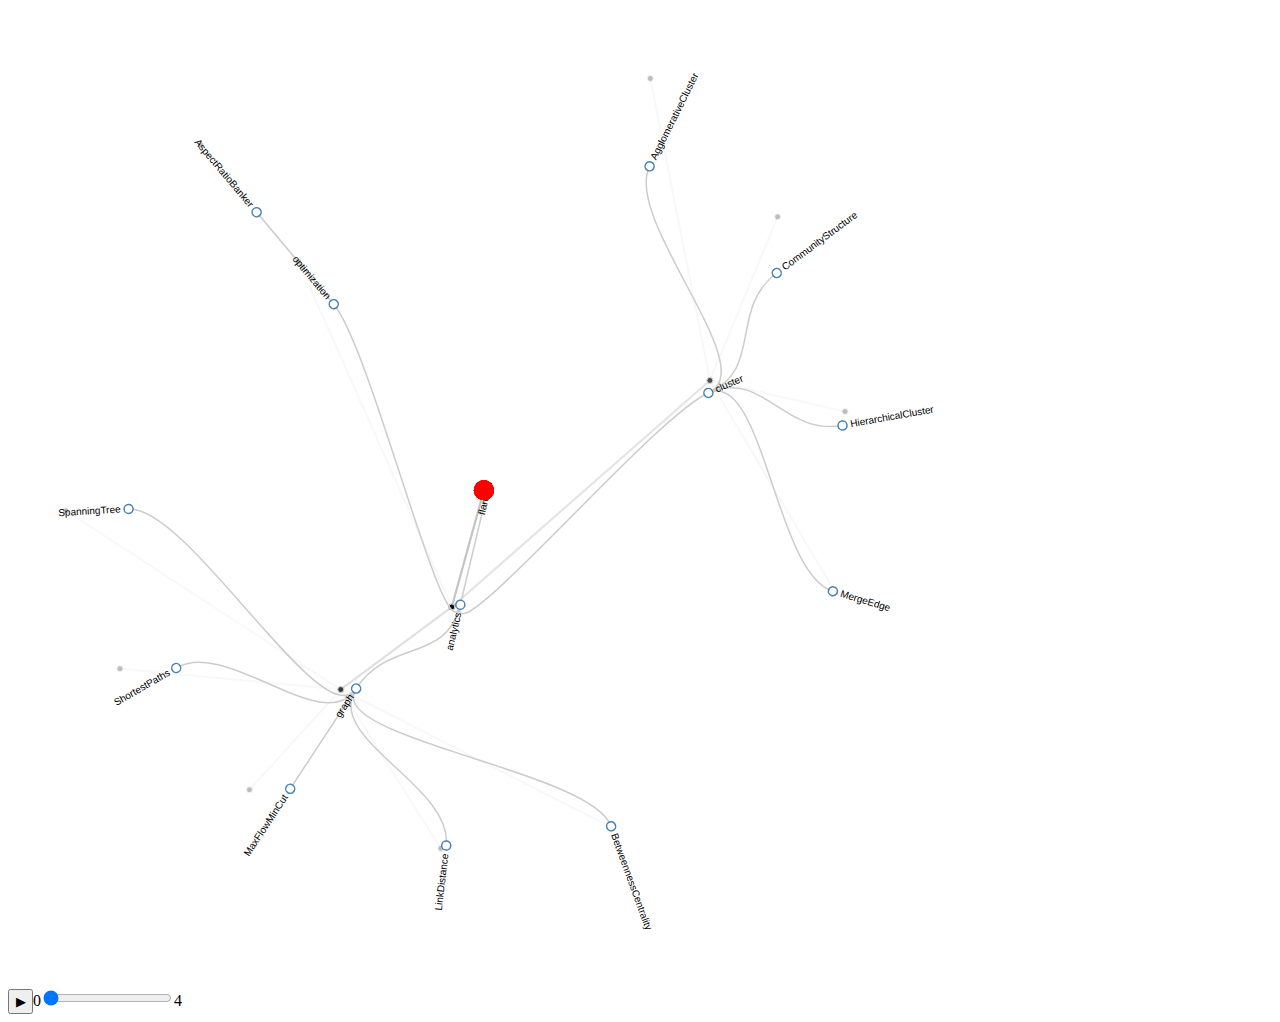
<file: dragit-master/example/test_radial_tree.html>
<!doctype html>
<html>
<head>
  <meta charset="utf-8"/>
  <title>dragit example with a spiral</title>
  <link href="../src/dragit.css" rel="stylesheet"/>
  <script src="../lib/d3.v3.js"></script>
  <script src="../src/dragit.js"></script>

<div id="viz"></div>
<div id="slider"></div>
<style>
.node circle {
  fill: #fff;
  stroke: steelblue;
  stroke-width: 1.5px;
}

.node {
  font: 10px sans-serif;
}

.link {
  fill: none;
  stroke: #ccc;
  stroke-width: 1.5px;
}

</style>
<body>
<script>

// Original code: http://bl.ocks.org/mbostock/4063550
var root = {
 "name": "flare",
 "children": [
  {
   "name": "analytics",
   "children": [
    {
     "name": "cluster",
     "children": [
      {"name": "AgglomerativeCluster", "size": 3938},
      {"name": "CommunityStructure", "size": 3812},
      {"name": "HierarchicalCluster", "size": 6714},
      {"name": "MergeEdge", "size": 743}
     ]
    },
    {
     "name": "graph",
     "children": [
      {"name": "BetweennessCentrality", "size": 3534},
      {"name": "LinkDistance", "size": 5731},
      {"name": "MaxFlowMinCut", "size": 7840},
      {"name": "ShortestPaths", "size": 5914},
      {"name": "SpanningTree", "size": 3416}
     ]
    },
    {
     "name": "optimization",
     "children": [
      {"name": "AspectRatioBanker", "size": 7074}
     ]
    }
   ]
  }]}

var diameter = 960;

var tree = d3.layout.tree()
    .size([360, diameter / 2 - 120])
    .separation(function(a, b) { return (a.parent == b.parent ? 1 : 2) / a.depth; });

var diagonal = d3.svg.diagonal.radial()
    .projection(function(d) { return [d.y, d.x / 180 * Math.PI]; });

var svg_root = d3.select("#viz").append("svg")
    .attr("width", diameter)
    .attr("height", diameter)
    .append("g")
    .attr("class", "layer")

var svg = svg_root.append("g")
    .attr("transform", "translate(" + diameter / 2 + "," + diameter / 2 + ")");

var nodes = tree.nodes(root),
    links = tree.links(nodes);

var link = svg.selectAll(".link")
    .data(links)
  .enter().append("path")
    .attr("class", "link")
    .attr("d", diagonal);

var node = svg.selectAll(".node")
    .data(nodes)
  .enter().append("g")
    .attr("class", "node")
    .attr("transform", function(d) { return "rotate(" + (d.x - 90) + ")translate(" + d.y + ")"; })

node.append("circle")
    .attr("r", 4.5);

node.append("text")
    .attr("dy", ".31em")
    .attr("text-anchor", function(d) { return d.x < 180 ? "start" : "end"; })
    .attr("transform", function(d) { return d.x < 180 ? "translate(8)" : "rotate(180)translate(-8)"; })
    .text(function(d) { return d.name; });

var current_time = 0;

function traverse(t, path, ret) {
  t.children.forEach(function(d, i) {
    if(typeof d.children != "undefined") {
      traverse(d, path.concat([d.name]), ret);
      return;
    } else {
      ret.push(path.concat([d.name]))
      return;
    }
  })
  return ret;
}        

function find_node_by_name(name) {
  return d3.selectAll(".node").filter(function(d) { return d.name == name; })[0]
}

// Basic tree traverse
//var timecube = d3.range(nb_points).map(function(d, i) {
//  return d3.selectAll(".node")[0].map(function(d, j) { 
//    var current_point = d.children[0].getBoundingClientRect();
//    return {x: current_point.left, y: current_point.top, t: j};
//  });
//})

// Root to leaf traverse
var root_leaf_paths = traverse(root, [root.name], [])

var time_steps = root_leaf_paths[0].length;

var timecube = root_leaf_paths.map(function(path, i) {
  return path.map(function(p, j) {
    var current_point = find_node_by_name(p)[0].getBoundingClientRect();
    return {x: current_point.left, y: current_point.top, t: j};
  })
})

var points = svg_root.selectAll(".points")
                .data(timecube)
              .enter()
                .append("circle")
                .attr("class", "points");

points.attr({cx: function(d) { 
                  return d[current_time].x; 
            }, 
             cy: function(d) { 
                  return d[current_time].y;
            }, 
              r:10, 
              fill:"red"
            })
      .on("mouseenter", function(d, i) {
        dragit.utils.animateTrajectory(dragit.trajectory.display(d, i), 0, 1000)
      })
      .on("mouseleave", dragit.trajectory.remove)
      .call(dragit.object.activate);

function update(v, t) {
  dragit.time.current = v || dragit.time.current;

  points.transition().duration(200)
        .attr({cx: function(d) { return d[dragit.time.current].x}, 
               cy: function(d) { return d[dragit.time.current].y}
        })
}

function init() {

  dragit.init("svg");

  // Convert the timecube for dragit
  dragit.data = timecube.map(function(d, i) { 
    return d.map(function(e, i) { 
      return [e.x, e.y]; 
    }) 
  });
  
  dragit.time = {min:0, max:time_steps, step:1, current: current_time}
  dragit.evt.register("update", update);

  dragit.mouse.scope = 'selected'
  dragit.utils.slider("#slider", true);
}

init();
dragit.trajectory.toggleAll('selected');
</script>
</file>
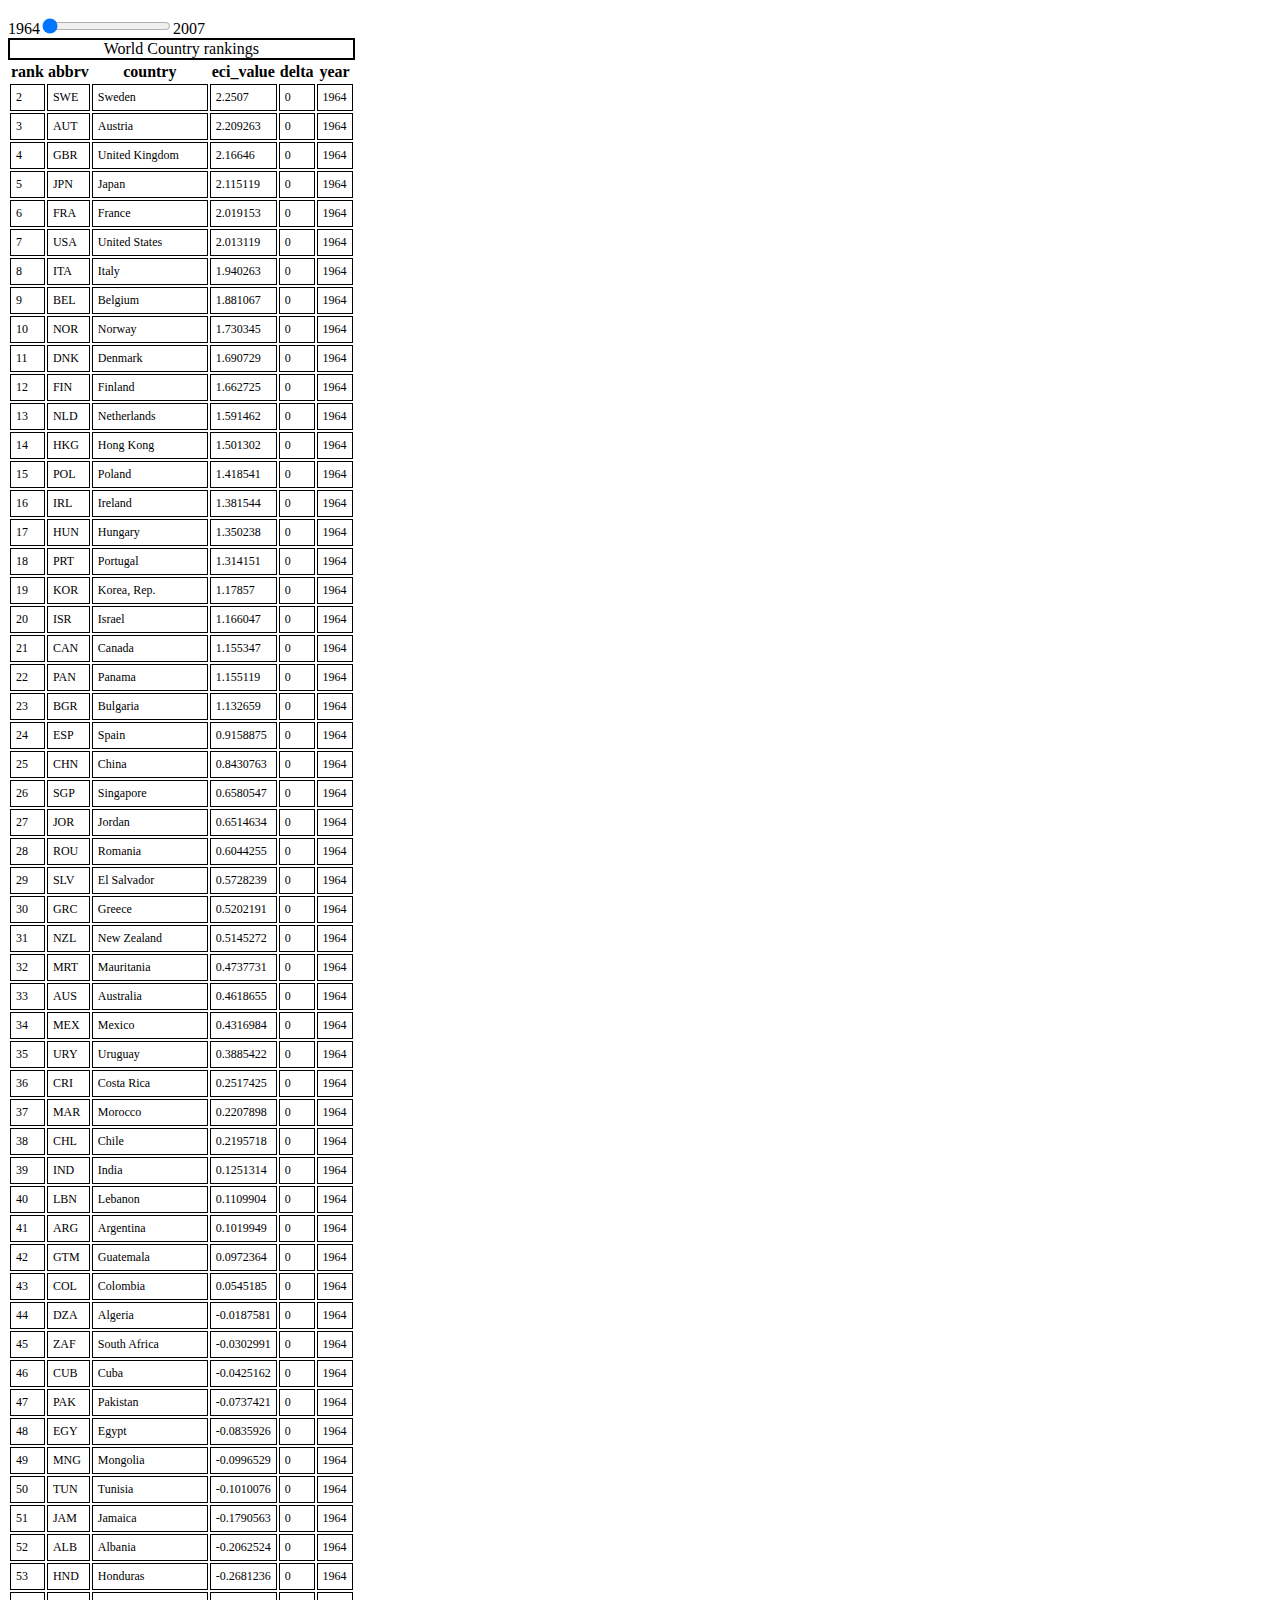
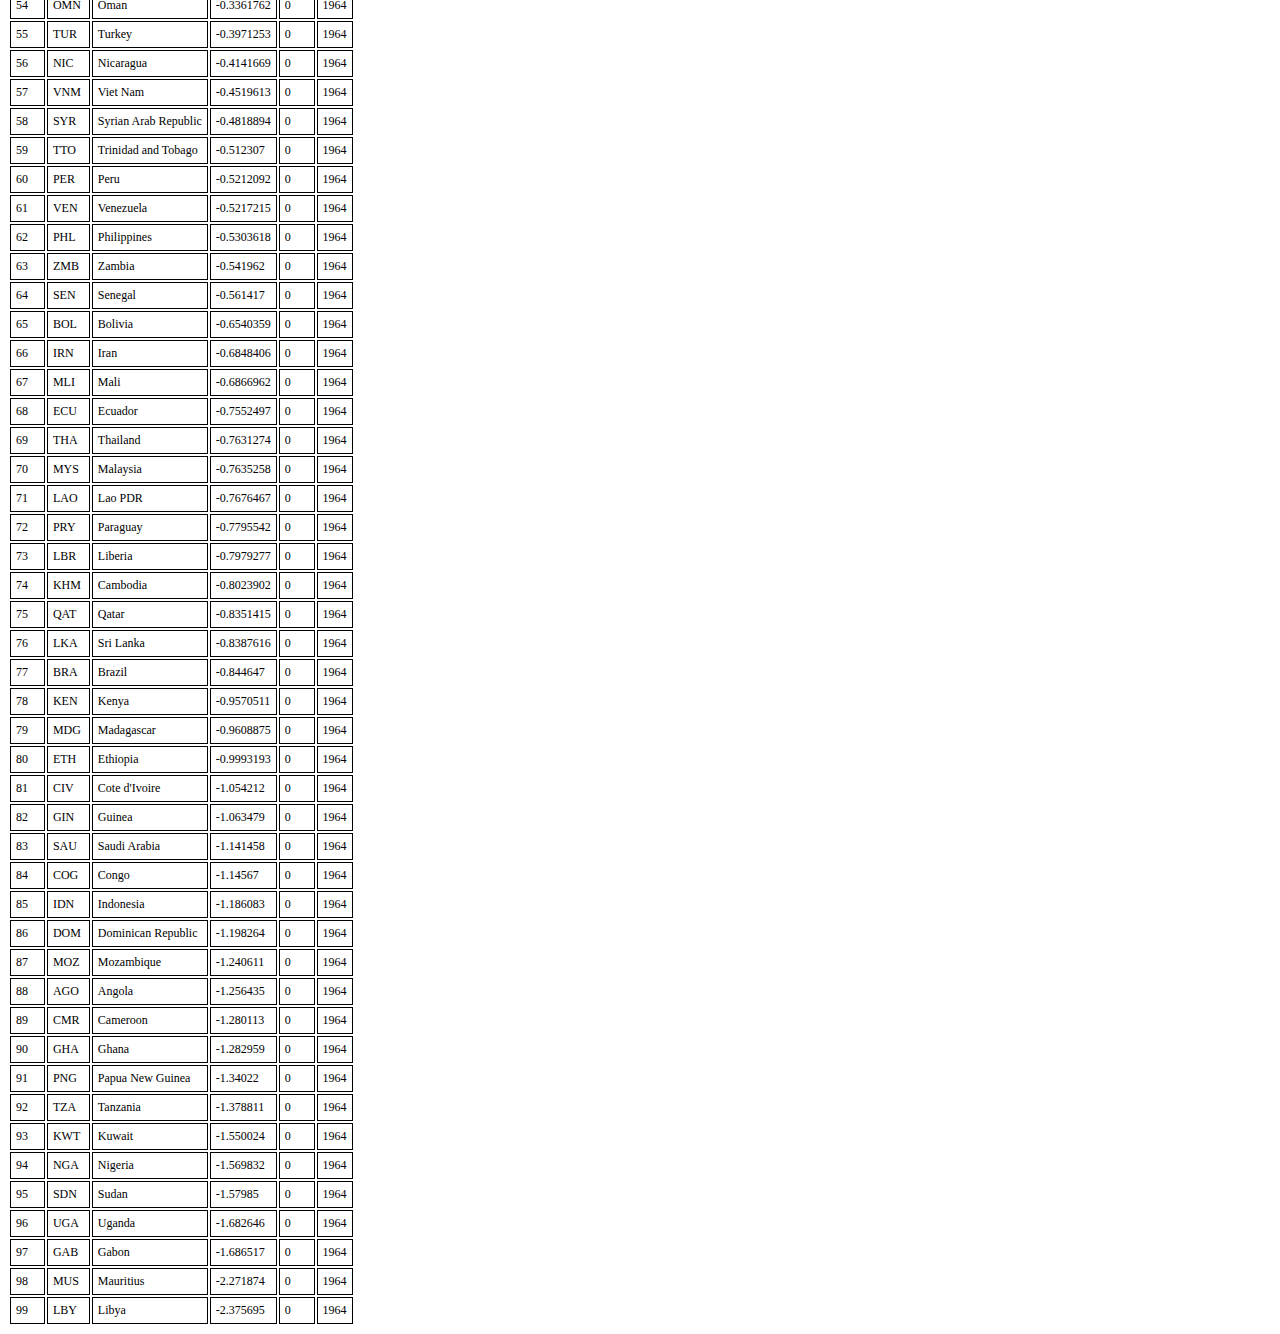
<file: dragit-master/example/test_ranking_table.html>
<!doctype html>
<html>
<head>
	<meta charset="utf-8"/>
	<title>dragit example with ranking table</title>
	<link href="../src/dragit.css" rel="stylesheet"/>
	<script src="../lib/d3.v3.js"></script>
	<script src="../src/dragit.js"></script>
<style>

html, body, table, svg {
  -webkit-touch-callout: none;
  -webkit-user-select: none;
  -khtml-user-select: none;
  -moz-user-select: none;
  -ms-user-select: none;
  user-select: none;
}

</style>
</head>
<body>
	<p style="clear:both"></p>
	<div id="slider"></div>
	<div id="viz"></div>
<script>

var margin = {top: 20, right: 20, bottom: 20, left: 20},
    width = 900 - margin.right - margin.left,
    height = 500 - margin.top - margin.bottom;

var timecube = [];

d3.text("../data/rankings.csv", function(text) {
	
	data = d3.csv.parseRows(text);

	columns = data.shift();

	dragit.time = {min: d3.min(data, function(d) { return parseInt(d[5]);}), 
								 max: d3.max(data, function(d) { return parseInt(d[5]);}), 
								 step:1, 
								 current:0
								};

	update(0, 0);

  all_years = d3.set(data.map(function(d) { return d[5];})).values();

  // find unique countrie
  all_countries = d3.set(data.map(function(d) { return d[1]; })).values();


	timecube = d3.range(all_countries.length).map(function(d, i) {
		return d3.range(all_years.length).map(function(e, j) { 
			return {x:j, y:height*Math.random(), t: j};
		});
	})

	xScale = d3.scale.linear().domain([0, all_years.length]).range([margin.left, width]);
	yScale = d3.scale.linear().domain([0, height]).range([margin.top, height]);

	d3.select("#viz").append("div").attr("class", "table")

	// Create the SVG
  d3.select("#viz").insert("svg", ":first-child")
	  .attr("width", width)
	  .attr("height", height)
	  .style("top", margin.top+50)
	  .style("left", margin.left)
	  .style("position", "absolute")

	init();

});

function update(v, duration) {

	//dragit.time.current = v || dragit.time.current;

	d3.select("table").remove();

	var table = d3.select("#viz").append("table"),//.style("display", "none"),
			thead = table.append("thead"),
      tbody = table.append("tbody");

    table.append("caption")
      .html("World Country rankings")
	    .style("border-collapse", "collapse")
	    .style("border", "2px black solid");

    thead.append("tr").selectAll("th")
      .data(columns)
    .enter()
      .append("th")
      .text(function(d) { return d; })
      .on("click", function(d, i) {
        var is_sorted = (d3.select(this).attr("id") == "sorted");

        thead.selectAll("th").attr("id", null);

        if (!is_sorted)
          d3.select(this).attr("id", "sorted");

        if (i == 1) {
          tbody.selectAll("tr").sort(function(a, b) {
            var ascending = d3.ascending(a[1], b[1]);
            return is_sorted ? ascending : - ascending;
          });
        } else if (i == 2) {
          tbody.selectAll("tr").sort(function(a, b) {
            var ascending = d3.ascending(parseFloat(a[2]), parseFloat(b[2])) || d3.ascending(a[1], b[1]);
            return is_sorted ? ascending : - ascending;
          });
        }

      });

	var rows = table.selectAll("tr")
		    .data(data.filter(function(d) {
		    	return d[5] == dragit.time.min+dragit.time.current;
		    }))
		  .enter().append("tr")
		    .attr("id", function(d) { return d[1]; })
		    .selectAll("td")
		    .data(function(d){return d;})

		  .enter().append("td")
		    .style("border", "1px black solid")
		    .style("padding", "5px")
		    .text(function(d){ return d; })
		    .style("font-size", "12px")
			  .on("mouseenter", function(d, i) {
			  	dragit.trajectory.display(d, all_countries.indexOf(d3.select(d3.select(this).node().parentNode).attr("id")))
			  })
			  .on("mouseout", dragit.trajectory.remove)
		  	.call(dragit.object.activate);

}

function init() {

  dragit.init("svg");

  var margin = {top: d3.select("table").property("offsetTop"), right: d3.select("table").property("offsetRight"), bottom: 19.5, left: d3.select("table").property("offsetLeft")};

  var width = parseInt(d3.select("table").style("width").replace("px", "")),
    height = parseInt(d3.select("table").style("height").replace("px", ""));

  dragit.evt.register("update", update);

  dragit.evt.register("dragstart", function() {
  	d3.selectAll("table").transition().duration().style("opacity", .2)
  });

  dragit.evt.register("dragstart", function() {
  	d3.selectAll("table").style("opacity", .2)
  });

  // Translate the data cube into real line chart coordinates
  dragit.data = timecube.map(function(d, i) { 
  	return d.map(function(e, i) { 
  		return [xScale(e.x), yScale(e.y)]; 
  	}) 
  });

  dragit.utils.slider("#slider", false)
}

</script>
</body>
</html>
</file>
<file: carousel.css>
/* GLOBAL STYLES
-------------------------------------------------- */
/* Padding below the footer and lighter body text */

body {
  padding-bottom: 40px;
}


/* CUSTOMIZE THE NAVBAR
-------------------------------------------------- */

/* Special class on .container surrounding .navbar, used for positioning it into place. */
.navbar-wrapper {
  position: absolute;
  top: 0;
  right: 0;
  left: 0;
  z-index: 20;
  width:100%;
}

.navbar-wrapper img {
  position:absolute;
  margin-left:35%;
  width:400px;
}

/* Flip around the padding for proper display in narrow viewports */
.navbar-wrapper > .container {
  padding-right: 0;
  padding-left: 0;
}
.navbar-wrapper .navbar {
  padding-right: 15px;
  padding-left: 15px;
}
.navbar-wrapper .navbar .container {
  width: auto;
}


/* CUSTOMIZE THE CAROUSEL
-------------------------------------------------- */

/* Carousel base class aka defining the footer */
.carousel {
  height: 700px;
  margin-bottom: 60px;
}

/* Since positioning the image, we need to help out the caption */
.carousel-caption {
  z-index: 10;
}

/* Declare heights because of positioning of img element */
.carousel .item {
  height: 700px;
}
.carousel-inner > .item > img {
  position: absolute;
  top: 0;
  left: 0;
  min-width: 100%;
  height: 700px;
}

.chart-area {
  position:absolute;
  margin-top:100px;
  margin-left:200px;
  margin-right:200px;
  background-color:rgba(255,255,255,0.5);
  box-shadow:rgba(0,0,0,0.8) 0px 0px 5px;
  width:900px;
  height:520px;
  z-index:11;
}

/* RESPONSIVE CSS
-------------------------------------------------- */

@media (min-width: 768px) {
  /* Navbar positioning foo */
  .navbar-wrapper {
    margin-top: 20px;
  }
  .navbar-wrapper .container {
    padding-right: 15px;
    padding-left: 15px;
  }
  .navbar-wrapper .navbar {
    padding-right: 0;
    padding-left: 0;
  }

  /* The navbar becomes detached from the top, so we round the corners */
  .navbar-wrapper .navbar {
    border-radius: 4px;
  }

  /* Bump up size of carousel content */
  .carousel-caption p {
    margin-bottom: 20px;
    font-size: 21px;
    line-height: 1.4;
  }

  .featurette-heading {
    font-size: 50px;
  }
}

@media (min-width: 992px) {
  .featurette-heading {
    margin-top: 120px;
  }
}


/*nations chart*/
body {
  font-family: "Helvetica Neue", Helvetica, Arial, sans-serif;
  font-weight: 300;
  font-size: 12px;
}

html,body {
  -webkit-touch-callout: none;
  -webkit-user-select: none;
  -khtml-user-select: none;
  -moz-user-select: none;
  -ms-user-select: none;
  user-select: none;
}

text {
  cursor: default;
}

h1 {
  font-size:16px;
  font-weight: 400;
  padding-left:40px;
}

#chart {
  height: 405px;
}

.text {
  font-size: 10px;
  color:#fff;
}

.dot {
  stroke: #000;
}

.axis path, .axis line {
  fill: none;
  stroke: #000;
  shape-rendering: crispEdges;
}

.label {
  fill: #fff;
}

.year.label {
  font: 500 100px "Helvetica Neue";
  fill: #ddd;
}

.country.label  {
  font: 500 50px "Helvetica Neue";
  fill: #ddd;
}

.date.label.active {
  fill: #aaa;
}

circle.pointTrajectory {
   pointer-events: none;
   stroke: lightgray;
   fill: black;
   opacity: 0;
}

path.lineTrajectory {
  stroke-width: 2;
  stroke-opacity: .5;
  stroke: black;
  fill: none;
  pointer-events: none;
}

.selected {
  stroke-width: 4;
}


/*population*/

.coachella-pop body {
  font-family: "Helvetica Neue", Helvetica, Arial, sans-serif;
  margin: auto;
  position: absolute;
  width: 880;
}

.coachella-pop text {
  font: 10px sans-serif;
}



.coachella-pop{
  position:absolute;
  margin-top:100px;
  margin-left:200px;
  margin-right:200px;
  background-color:rgba(255,255,255,0.5);
  box-shadow:rgba(0,0,0,0.8) 0px 0px 5px;
  width:900px;
  height:520px;
  z-index:10;
}

/*arrests*/

.coachella-arrests body {
  font-family: "Helvetica Neue", Helvetica, Arial, sans-serif;
  margin: auto;
  position: absolute;
  width: 880;
}

.coachella-arrests text {
  font: 10px sans-serif;
}



.coachella-arrests{
  position:absolute;
  margin-top:100px;
  margin-left:120px;
  margin-right:200px;
  background-color:rgba(255,255,255,0.5);
  box-shadow:rgba(0,0,0,0.8) 0px 0px 5px;
  width:560px;
  height:480px;
  z-index:10;
}

/*ages*/

.coachella-ages body {
  font-family: "Helvetica Neue", Helvetica, Arial, sans-serif;
  margin: auto;
  position: absolute;
  width: 880;
}

.coachella-ages text {
  font: 10px sans-serif;
}



.coachella-ages{
  position:absolute;
  margin-top:100px;
  margin-left:700px;
  margin-right:200px;
  background-color:rgba(255,255,255,0.5);
  box-shadow:rgba(0,0,0,0.8) 0px 0px 5px;
  width:460px;
  height:480px;
  z-index:10;
}
</file>
<file: dragit-master/src/dragit.css>
path.lineTrajectory, path.subTrajectory {
  stroke-width: 2;
  stroke-opacity: 0.2;
  opacity: 0.5;
  fill-opacity: 0.3;
  stroke: gray;
  fill: none;
  pointer-events: none;
}

path.lineTrajectoryMonotone {
  stroke-width: 2;                            
  fill: none;   
  pointer-events: none;   
  stroke: lightgray;   
}

circle.pointTrajectory {
   pointer-events: none;
   stroke: lightgray;
   fill: black;
   opacity: .5;
}

line.lineClosestTrajectory {
  stroke: black;
  stroke-dasharray: 4,4;
  display: block;
}

line.lineClosestPoint {
  stroke: black;
  opacity: .1;
  display: block;
}

.selected {
  opacity: .5;
}

circle.pointClosestTrajectory {
  opacity: .1;
  display: block;
}

circle.focusGuide {
  opacity: 1;
  display: block;
  fill: none;
  stroke: black;
}
</file>
